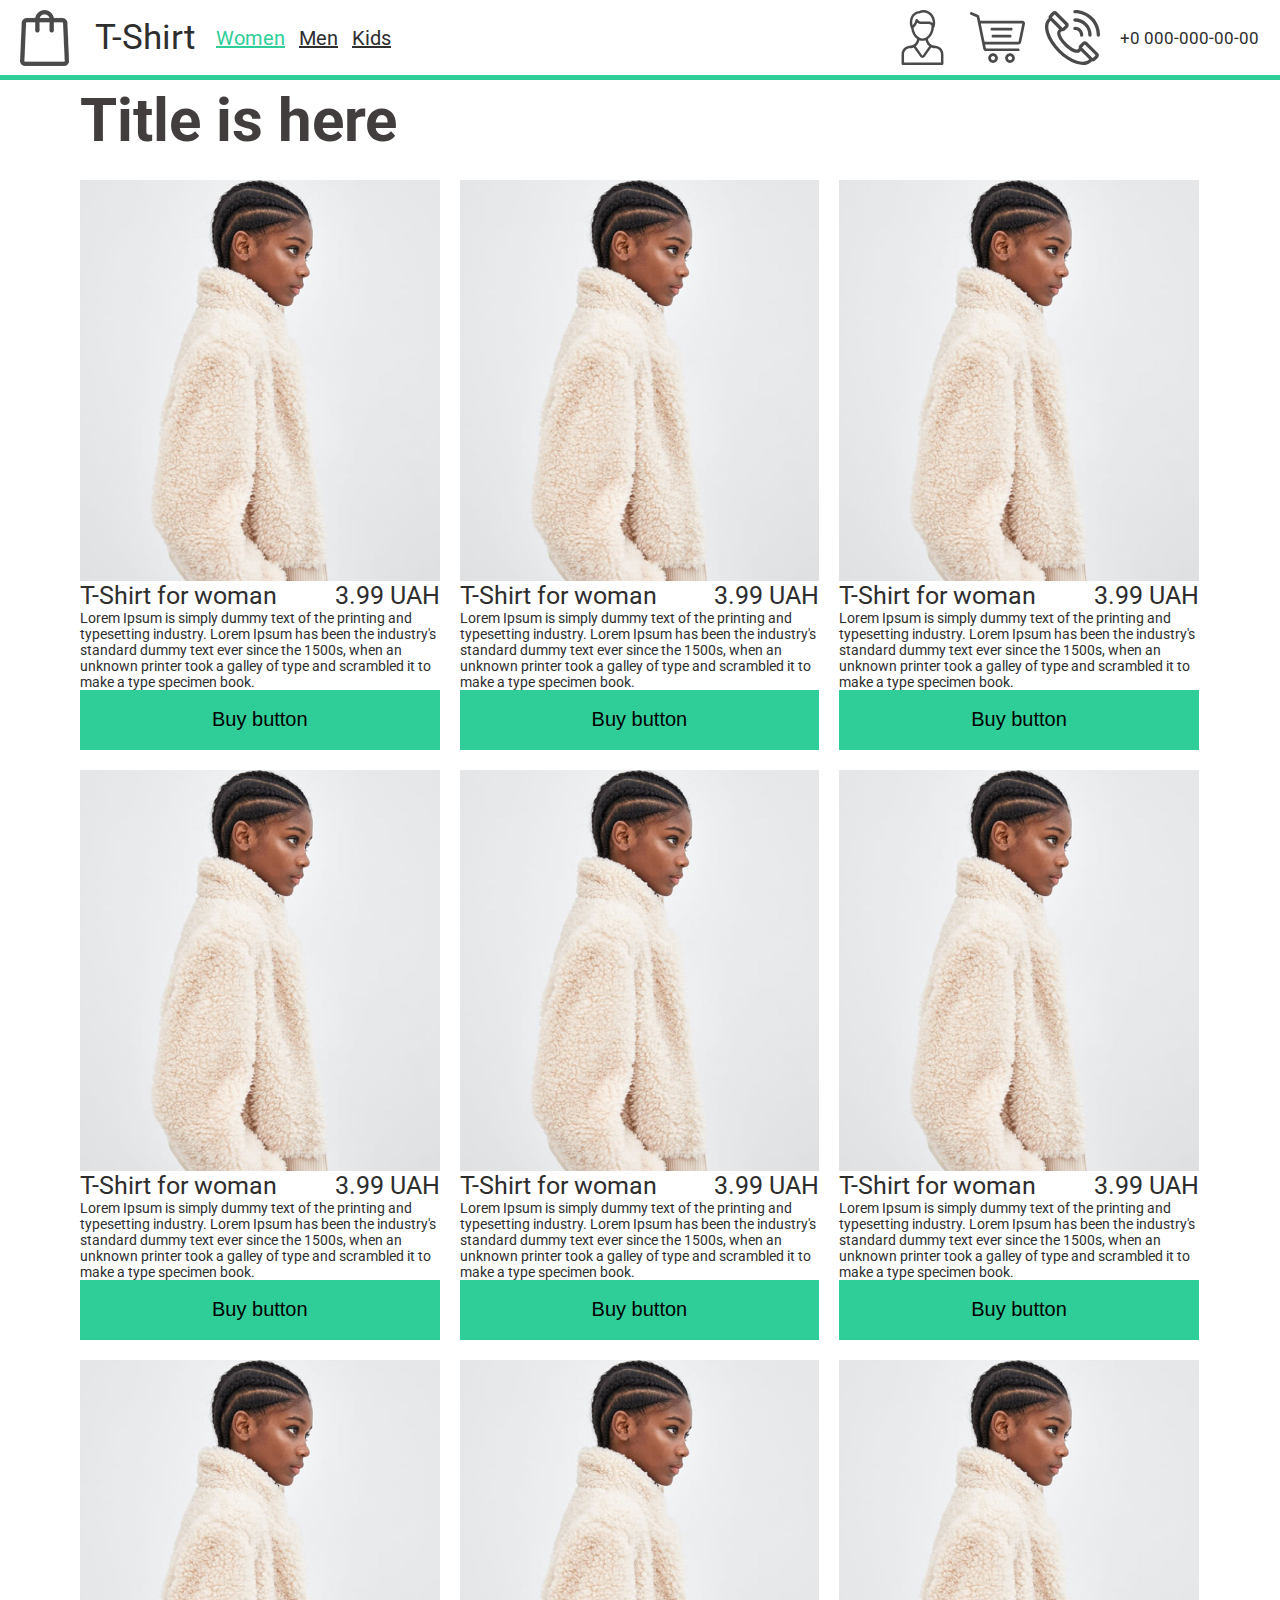
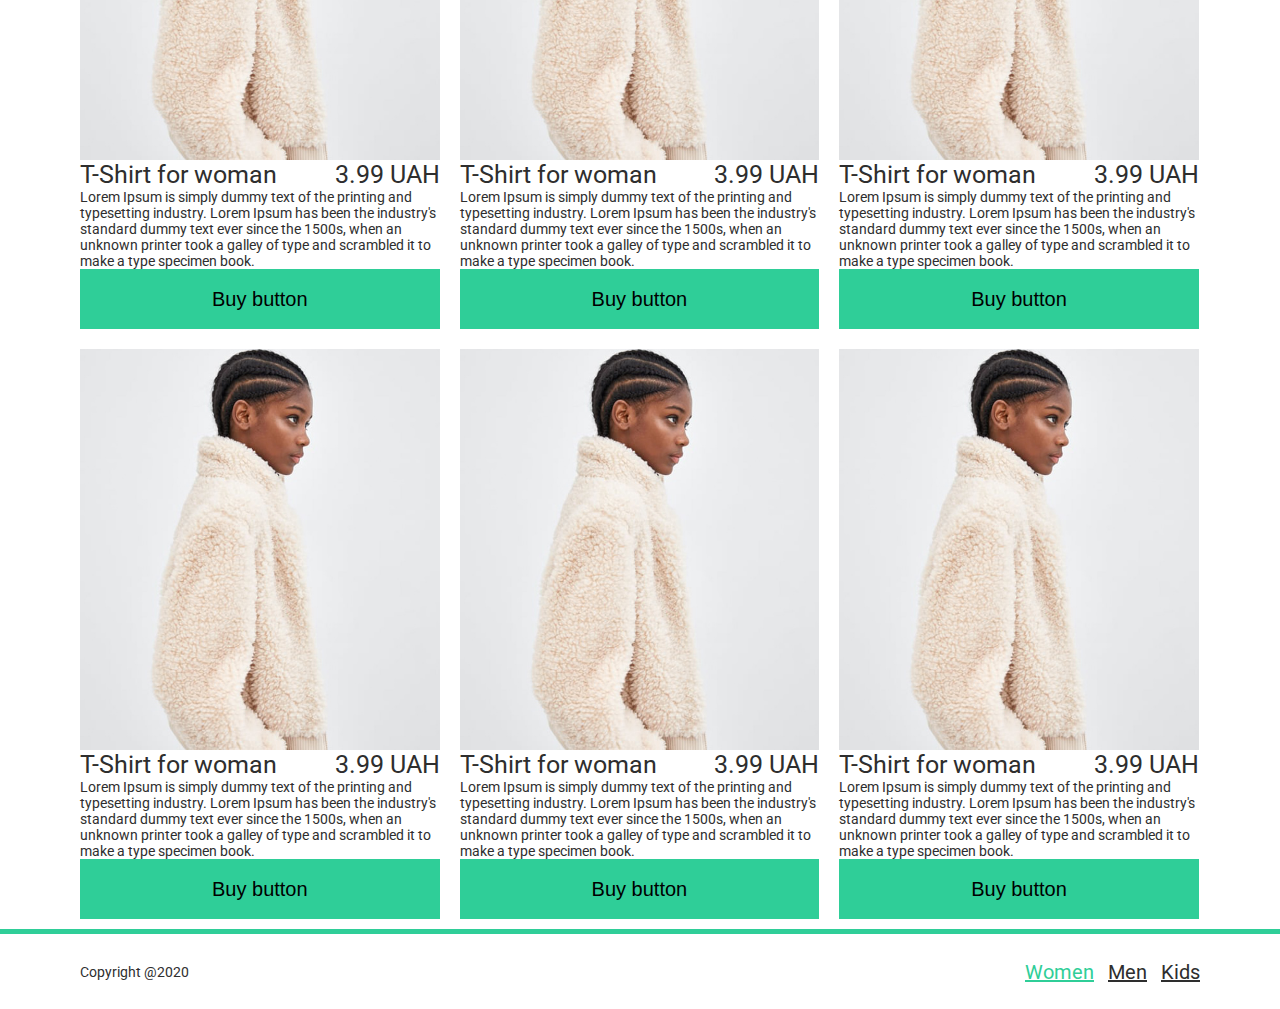
<file: lab_1/index.html>
<!DOCTYPE html>
<html lang="en">
<head>
<title>T-Shirt</title>
<meta charset="utf-8">
<meta http-equiv="X-UA-Compatible" content="IE=edge">
<meta name="description" content="T-Shirt">
<meta name="viewport" content="width=device-width, initial-scale=1">
<link rel="stylesheet" type="text/css" href="styles/main_styles.css">
<link rel="stylesheet" type="text/css" href="styles/product.css">
</head>
<body>
	<header class="header">
		<div class="left-wrapper" >
			<div class="logo">
				<img src="images/logo.png">
			</div>
			<div class="name">
				T-Shirt
			</div>
			<nav class="menu">
				<ul>
					<li class="menu__item">
						<a class="menu__link menu__link--active" href="#">Women</a>
					</li>
					<li  class="menu__item">
						<a class="menu__link" href="#">Men</a>
					</li>
					<li  class="menu__item">
						<a class="menu__link" href="#">Kids</a>
					</li>
				</ul>
			</nav>
		</div>
		<div class="right-wrapper">
			<div class="user" >
				<img src="images/user.svg">
			</div>
			<div class="cart" >
				<img class="svg" src="images/cart.svg">
			</div>
			<div class="phone">
				<img src="images/phone.svg">
			</div>
			<div class="phone-number">
				+0 000-000-00-00
			</div>
		</div>	
		
	</header>

	<div class="main">
			<div class="title">
				<h1>Title is here</h1>
			</div>
	
			<div class="product">
				<div class="product__image">
					<img src="images/product_image_1.jpg" >
				</div>
				<span class="product__title">
					T-Shirt for woman
				</span>
				<span class="product__price">3.99 UAH</span>
				<div class="product__description">Lorem Ipsum is simply dummy text of the printing and typesetting industry. Lorem Ipsum has been the industry's standard dummy text ever since the 1500s, when an unknown printer took a galley of type and scrambled it to make a type specimen book.</div>
				<button class="product__buy-button">Buy button</button>
			</div>
	
			<div class="product">
				<div class="product__image">
					<img src="images/product_image_1.jpg" >
				</div>
				<span class="product__title">
					T-Shirt for woman
				</span>
				<span class="product__price">3.99 UAH</span>
				<div class="product__description">Lorem Ipsum is simply dummy text of the printing and typesetting industry. Lorem Ipsum has been the industry's standard dummy text ever since the 1500s, when an unknown printer took a galley of type and scrambled it to make a type specimen book.</div>
				<button class="product__buy-button">Buy button</button>
			</div>
	
			<div class="product">
				<div class="product__image">
					<img src="images/product_image_1.jpg" >
				</div>
				<span class="product__title">
					T-Shirt for woman
				</span>
				<span class="product__price">3.99 UAH</span>
				<div class="product__description">Lorem Ipsum is simply dummy text of the printing and typesetting industry. Lorem Ipsum has been the industry's standard dummy text ever since the 1500s, when an unknown printer took a galley of type and scrambled it to make a type specimen book.</div>
				<button class="product__buy-button">Buy button</button>
			</div>
			<div class="product">
				<div class="product__image">
					<img src="images/product_image_1.jpg" >
				</div>
				<span class="product__title">
					T-Shirt for woman
				</span>
				<span class="product__price">3.99 UAH</span>
				<div class="product__description">Lorem Ipsum is simply dummy text of the printing and typesetting industry. Lorem Ipsum has been the industry's standard dummy text ever since the 1500s, when an unknown printer took a galley of type and scrambled it to make a type specimen book.</div>
				<button class="product__buy-button">Buy button</button>
			</div>
	
			<div class="product">
				<div class="product__image">
					<img src="images/product_image_1.jpg" >
				</div>
				<span class="product__title">
					T-Shirt for woman
				</span>
				<span class="product__price">3.99 UAH</span>
				<div class="product__description">Lorem Ipsum is simply dummy text of the printing and typesetting industry. Lorem Ipsum has been the industry's standard dummy text ever since the 1500s, when an unknown printer took a galley of type and scrambled it to make a type specimen book.</div>
				<button class="product__buy-button">Buy button</button>
			</div>
	
			<div class="product">
				<div class="product__image">
					<img src="images/product_image_1.jpg" >
				</div>
				<span class="product__title">
					T-Shirt for woman
				</span>
				<span class="product__price">3.99 UAH</span>
				<div class="product__description">Lorem Ipsum is simply dummy text of the printing and typesetting industry. Lorem Ipsum has been the industry's standard dummy text ever since the 1500s, when an unknown printer took a galley of type and scrambled it to make a type specimen book.</div>
				<button class="product__buy-button">Buy button</button>
			</div>
			<div class="product">
				<div class="product__image">
					<img src="images/product_image_1.jpg" >
				</div>
				<span class="product__title">
					T-Shirt for woman
				</span>
				<span class="product__price">3.99 UAH</span>
				<div class="product__description">Lorem Ipsum is simply dummy text of the printing and typesetting industry. Lorem Ipsum has been the industry's standard dummy text ever since the 1500s, when an unknown printer took a galley of type and scrambled it to make a type specimen book.</div>
				<button class="product__buy-button">Buy button</button>
			</div>
	
			<div class="product">
				<div class="product__image">
					<img src="images/product_image_1.jpg" >
				</div>
				<span class="product__title">
					T-Shirt for woman
				</span>
				<span class="product__price">3.99 UAH</span>
				<div class="product__description">Lorem Ipsum is simply dummy text of the printing and typesetting industry. Lorem Ipsum has been the industry's standard dummy text ever since the 1500s, when an unknown printer took a galley of type and scrambled it to make a type specimen book.</div>
				<button class="product__buy-button">Buy button</button>
			</div>
			<div class="product">
				<div class="product__image">
					<img src="images/product_image_1.jpg" >
				</div>
				<span class="product__title">
					T-Shirt for woman
				</span>
				<span class="product__price">3.99 UAH</span>
				<div class="product__description">Lorem Ipsum is simply dummy text of the printing and typesetting industry. Lorem Ipsum has been the industry's standard dummy text ever since the 1500s, when an unknown printer took a galley of type and scrambled it to make a type specimen book.</div>
				<button class="product__buy-button">Buy button</button>
			</div>
			<div class="product">
				<div class="product__image">
					<img src="images/product_image_1.jpg" >
				</div>
				<span class="product__title">
					T-Shirt for woman
				</span>
				<span class="product__price">3.99 UAH</span>
				<div class="product__description">Lorem Ipsum is simply dummy text of the printing and typesetting industry. Lorem Ipsum has been the industry's standard dummy text ever since the 1500s, when an unknown printer took a galley of type and scrambled it to make a type specimen book.</div>
				<button class="product__buy-button">Buy button</button>
			</div>
	
			<div class="product">
				<div class="product__image">
					<img src="images/product_image_1.jpg" >
				</div>
				<span class="product__title">
					T-Shirt for woman
				</span>
				<span class="product__price">3.99 UAH</span>
				<div class="product__description">Lorem Ipsum is simply dummy text of the printing and typesetting industry. Lorem Ipsum has been the industry's standard dummy text ever since the 1500s, when an unknown printer took a galley of type and scrambled it to make a type specimen book.</div>
				<button class="product__buy-button">Buy button</button>
			</div>
	
			<div class="product">
				<div class="product__image">
					<img src="images/product_image_1.jpg" >
				</div>
				<span class="product__title">
					T-Shirt for woman
				</span>
				<span class="product__price">3.99 UAH</span>
				<div class="product__description">Lorem Ipsum is simply dummy text of the printing and typesetting industry. Lorem Ipsum has been the industry's standard dummy text ever since the 1500s, when an unknown printer took a galley of type and scrambled it to make a type specimen book.</div>
				<button class="product__buy-button">Buy button</button>
			</div>

	</div>

	<footer class="footer">
		<div class="center-wrapper">
			<div class="left-wrapper">
				<div class="copyright">
					Copyright @2020
				</div>	
			</div>
			<div class="right-wrapper">
				<nav class="menu">
					<ul>
						<li class="menu__item">
							<a class="menu__link menu__link--active" href="#">Women</a>
						</li>
						<li  class="menu__item">
							<a class="menu__link" href="#">Men</a>
						</li>
						<li  class="menu__item">
							<a class="menu__link" href="#">Kids</a>
						</li>
					</ul>
				</nav>
			</div>
		</div>
	</footer>   

</body>
</html>
</file>
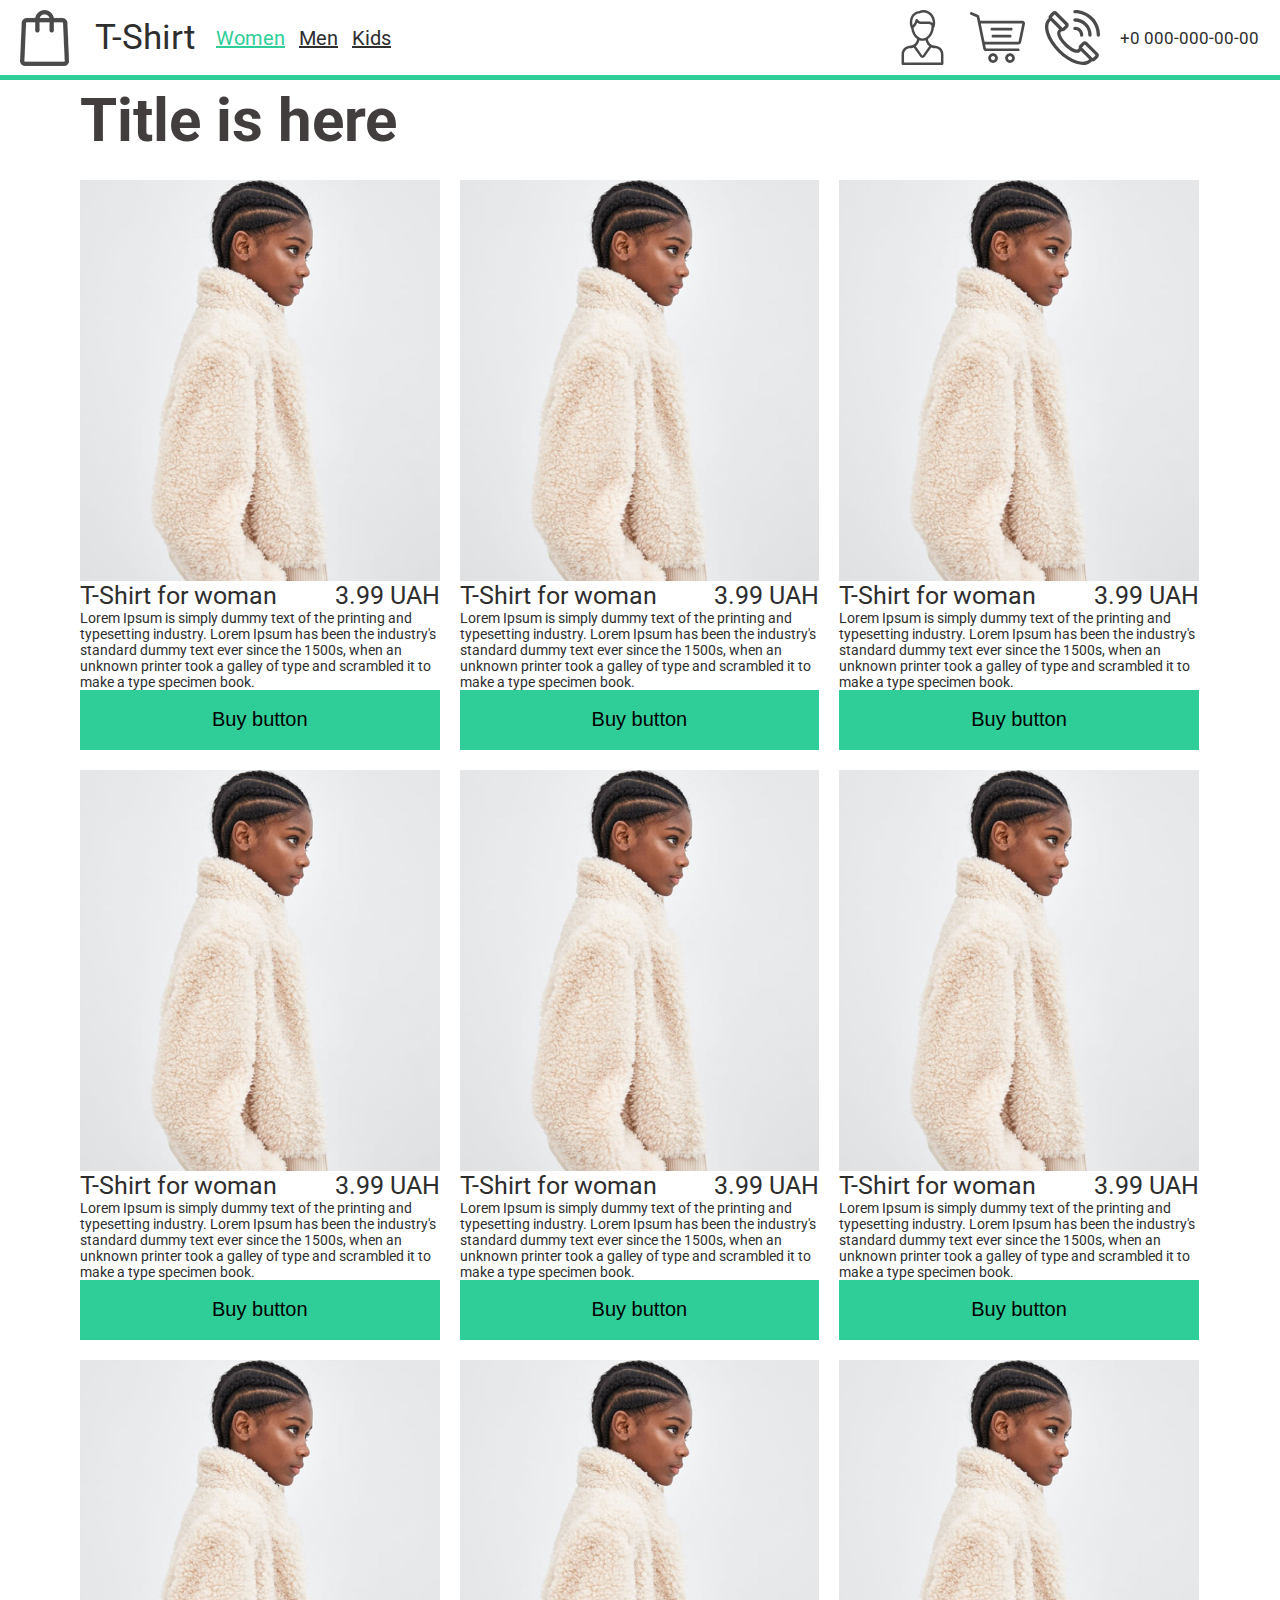
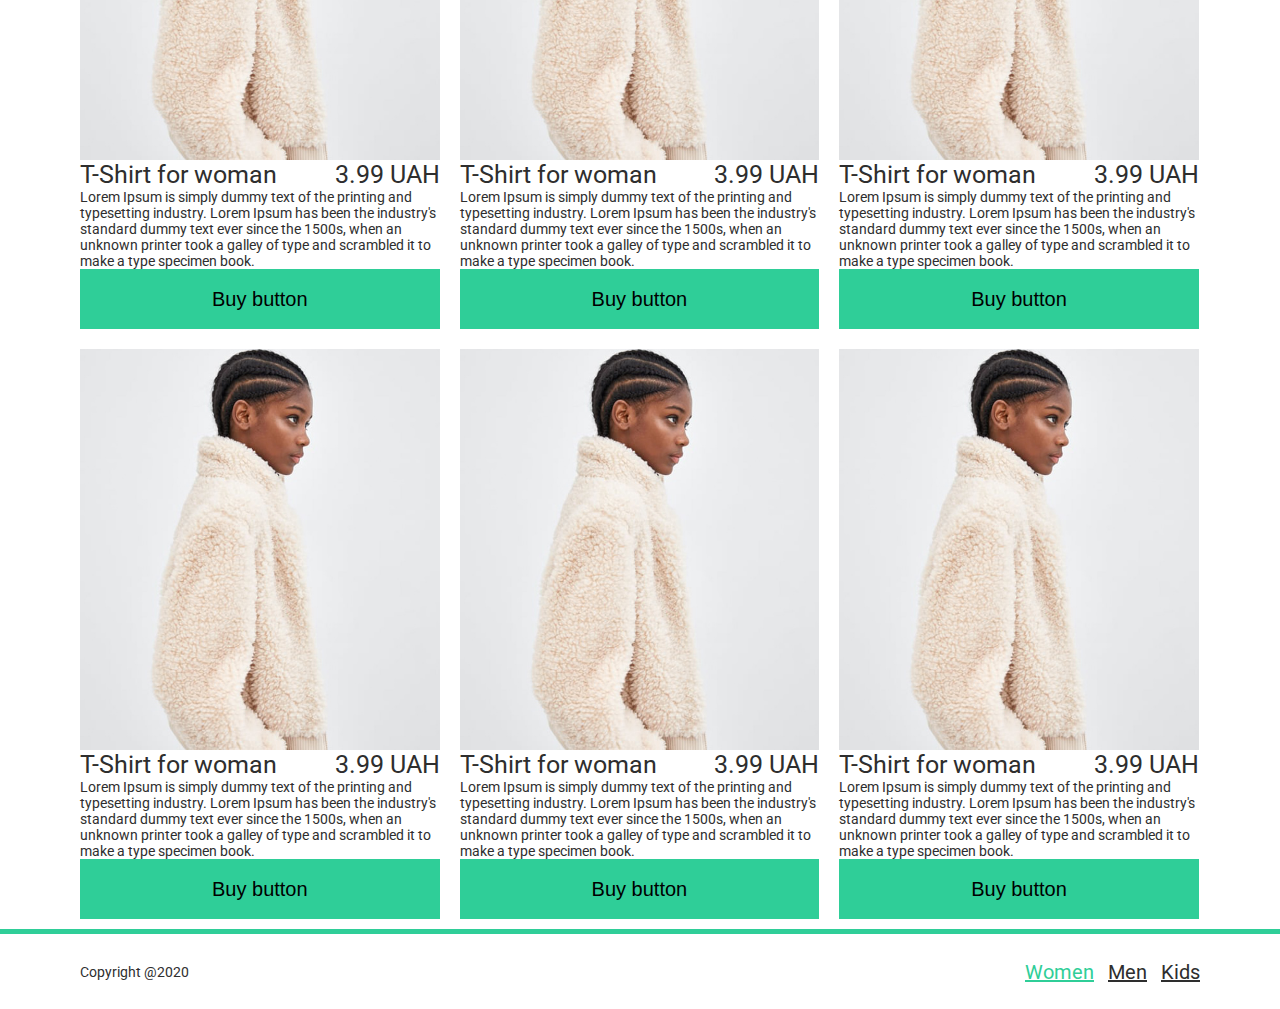
<file: lab_2/index.html>
<!DOCTYPE html>
<html lang="en">
<head>
<title>T-Shirt</title>
<meta charset="utf-8">
<meta http-equiv="X-UA-Compatible" content="IE=edge">
<meta name="description" content="T-Shirt">
<meta name="viewport" content="width=device-width, initial-scale=1">
<link rel="stylesheet" type="text/css" href="styles/main_styles.css">
<link rel="stylesheet" type="text/css" href="styles/product.css">
</head>
<body>
	<header class="header">
		<div class="left-wrapper" >
			<div class="logo">
				<img src="images/logo.png">
			</div>
			<div class="name">
				T-Shirt
			</div>
			<nav class="menu">
				<ul>
					<li class="menu__item">
						<a class="menu__link menu__link--active" href="#">Women</a>
					</li>
					<li  class="menu__item">
						<a class="menu__link" href="#">Men</a>
					</li>
					<li  class="menu__item">
						<a class="menu__link" href="#">Kids</a>
					</li>
				</ul>
			</nav>
		</div>
		<div class="right-wrapper">
			<div class="user" onclick="showModal('auth-popup-wrapper')">
				<img src="images/user.svg">
			</div>
			<div class="cart" onclick="showModal('cart-popup-wrapper')">
				<img class="svg" src="images/cart.svg" />
			</div>
			<div class="phone">
				<img src="images/phone.svg">
			</div>
			<div class="phone-number">
				+0 000-000-00-00
			</div>
		</div>
	</header>
	<div class="main">
			<div class="title">
				<h1>Title is here</h1>
			</div>
			<div class="product">
				<label>
					<input type="checkbox" style="visibility: hidden;">
					<div class="product__image">
						<img src="images/product_image_1.jpg" >
					</div>
					<span class="product__title">
						T-Shirt for woman
					</span>
					<span class="product__price">3.99 UAH</span>
					<div class="product__description">Lorem Ipsum is simply dummy text of the printing and typesetting industry. Lorem Ipsum has been the industry's standard dummy text ever since the 1500s, when an unknown printer took a galley of type and scrambled it to make a type specimen book.</div>
					<button class="product__buy-button">Buy button</button>

				</label>
			</div>
			<div class="product">
				<label>
					<input type="checkbox" style="visibility: hidden;">
					<div class="product__image">
						<img src="images/product_image_1.jpg" >
					</div>
					<span class="product__title">
						T-Shirt for woman
					</span>
					<span class="product__price">3.99 UAH</span>
					<div class="product__description">Lorem Ipsum is simply dummy text of the printing and typesetting industry. Lorem Ipsum has been the industry's standard dummy text ever since the 1500s, when an unknown printer took a galley of type and scrambled it to make a type specimen book.</div>
					<button class="product__buy-button">Buy button</button>

				</label>
			</div>
	
			<div class="product">
				<label>
					<input type="checkbox" style="visibility: hidden;">
						<div class="product__image">
							<img src="images/product_image_1.jpg" >
						</div>
						<span class="product__title">
							T-Shirt for woman
						</span>
						<span class="product__price">3.99 UAH</span>
						<div class="product__description">Lorem Ipsum is simply dummy text of the printing and typesetting industry. Lorem Ipsum has been the industry's standard dummy text ever since the 1500s, when an unknown printer took a galley of type and scrambled it to make a type specimen book.</div>
						<button class="product__buy-button">Buy button</button>
	
				</label>
			</div>
			<div class="product">
				<label>
					<input type="checkbox" style="visibility: hidden;">
						<div class="product__image">
							<img src="images/product_image_1.jpg" >
						</div>
						<span class="product__title">
							T-Shirt for woman
						</span>
						<span class="product__price">3.99 UAH</span>
						<div class="product__description">Lorem Ipsum is simply dummy text of the printing and typesetting industry. Lorem Ipsum has been the industry's standard dummy text ever since the 1500s, when an unknown printer took a galley of type and scrambled it to make a type specimen book.</div>
						<button class="product__buy-button">Buy button</button>
	
					</label>
			</div>
	
			<div class="product">
				<label>
					<input type="checkbox" style="visibility: hidden;">
						<div class="product__image">
							<img src="images/product_image_1.jpg" >
						</div>
						<span class="product__title">
							T-Shirt for woman
						</span>
						<span class="product__price">3.99 UAH</span>
						<div class="product__description">Lorem Ipsum is simply dummy text of the printing and typesetting industry. Lorem Ipsum has been the industry's standard dummy text ever since the 1500s, when an unknown printer took a galley of type and scrambled it to make a type specimen book.</div>
						<button class="product__buy-button">Buy button</button>
	
					</label>
			</div>
	
			<div class="product">
				<label>
					<input type="checkbox" style="visibility: hidden;">
						<div class="product__image">
							<img src="images/product_image_1.jpg" >
						</div>
						<span class="product__title">
							T-Shirt for woman
						</span>
						<span class="product__price">3.99 UAH</span>
						<div class="product__description">Lorem Ipsum is simply dummy text of the printing and typesetting industry. Lorem Ipsum has been the industry's standard dummy text ever since the 1500s, when an unknown printer took a galley of type and scrambled it to make a type specimen book.</div>
						<button class="product__buy-button">Buy button</button>
	
					</label>
			</div>
			<div class="product">
				<label>
					<input type="checkbox" style="visibility: hidden;">
						<div class="product__image">
							<img src="images/product_image_1.jpg" >
						</div>
						<span class="product__title">
							T-Shirt for woman
						</span>
						<span class="product__price">3.99 UAH</span>
						<div class="product__description">Lorem Ipsum is simply dummy text of the printing and typesetting industry. Lorem Ipsum has been the industry's standard dummy text ever since the 1500s, when an unknown printer took a galley of type and scrambled it to make a type specimen book.</div>
						<button class="product__buy-button">Buy button</button>
	
					</label>
			</div>
	
			<div class="product">
				<label>
					<input type="checkbox" style="visibility: hidden;">
						<div class="product__image">
							<img src="images/product_image_1.jpg" >
						</div>
						<span class="product__title">
							T-Shirt for woman
						</span>
						<span class="product__price">3.99 UAH</span>
						<div class="product__description">Lorem Ipsum is simply dummy text of the printing and typesetting industry. Lorem Ipsum has been the industry's standard dummy text ever since the 1500s, when an unknown printer took a galley of type and scrambled it to make a type specimen book.</div>
						<button class="product__buy-button">Buy button</button>
	
					</label>
			</div>
			<div class="product">
				<label>
				<input type="checkbox" style="visibility: hidden;">
					<div class="product__image">
						<img src="images/product_image_1.jpg" >
					</div>
					<span class="product__title">
						T-Shirt for woman
					</span>
					<span class="product__price">3.99 UAH</span>
					<div class="product__description">Lorem Ipsum is simply dummy text of the printing and typesetting industry. Lorem Ipsum has been the industry's standard dummy text ever since the 1500s, when an unknown printer took a galley of type and scrambled it to make a type specimen book.</div>
					<button class="product__buy-button">Buy button</button>

				</label>
			</div>
			<div class="product">
				<label>
					<input type="checkbox" style="visibility: hidden;">
						<div class="product__image">
							<img src="images/product_image_1.jpg" >
						</div>
						<span class="product__title">
							T-Shirt for woman
						</span>
						<span class="product__price">3.99 UAH</span>
						<div class="product__description">Lorem Ipsum is simply dummy text of the printing and typesetting industry. Lorem Ipsum has been the industry's standard dummy text ever since the 1500s, when an unknown printer took a galley of type and scrambled it to make a type specimen book.</div>
						<button class="product__buy-button">Buy button</button>
	
					</label>
			</div>
	
			<div class="product">
				<label>
					<input type="checkbox" style="visibility: hidden;">
						<div class="product__image">
							<img src="images/product_image_1.jpg" >
						</div>
						<span class="product__title">
							T-Shirt for woman
						</span>
						<span class="product__price">3.99 UAH</span>
						<div class="product__description">Lorem Ipsum is simply dummy text of the printing and typesetting industry. Lorem Ipsum has been the industry's standard dummy text ever since the 1500s, when an unknown printer took a galley of type and scrambled it to make a type specimen book.</div>
						<button class="product__buy-button">Buy button</button>
	
					</label>
			</div>
	
			<div class="product">
				<label>
					<input type="checkbox" style="visibility: hidden;">
						<div class="product__image">
							<img src="images/product_image_1.jpg" >
						</div>
						<span class="product__title">
							T-Shirt for woman
						</span>
						<span class="product__price">3.99 UAH</span>
						<div class="product__description">Lorem Ipsum is simply dummy text of the printing and typesetting industry. Lorem Ipsum has been the industry's standard dummy text ever since the 1500s, when an unknown printer took a galley of type and scrambled it to make a type specimen book.</div>
						<button class="product__buy-button">Buy button</button>
	
					</label>
			</div>

	</div>

	<footer class="footer">
		<div class="center-wrapper">
			<div class="left-wrapper">
				<div class="copyright">
					Copyright @2020
				</div>	
			</div>
			<div class="right-wrapper">
				<nav class="menu">
					<ul>
						<li class="menu__item">
							<a class="menu__link menu__link--active" href="#">Women</a>
						</li>
						<li  class="menu__item">
							<a class="menu__link" href="#">Men</a>
						</li>
						<li  class="menu__item">
							<a class="menu__link" href="#">Kids</a>
						</li>
					</ul>
				</nav>
			</div>
		</div>
	</footer>	
	<div class="popup-wrapper" id="cart-popup-wrapper">
		<div class="popup">
			<div class="popup__close"></div>
			<div class="popup__title">
				Cart
			</div>
			<div class="popup-cart">
				<div class="popup-cart__item">
					<div class="popup-cart__image">
						<img src="images/product_1.jpg">
					</div>
					<div class="popup-cart__title">
						<div>
							Product name here
						</div>	 
					</div>
					<div class="popup-cart__count">
						<div>15</div>
					</div>
					<div class="popup-cart__price">
						<div>2300 UAH</div>
					</div>
				</div>
				<div class="popup-cart__item">
					<div class="popup-cart__image">
						<img src="images/product_1.jpg">
					</div>
					<div class="popup-cart__title">
						<div>
							Product name here 
						</div> 
					</div>
					<div class="popup-cart__count">
						<div>15</div>
					</div>
					<div class="popup-cart__price">
						<div>2300 UAH</div>
					</div>
				</div>
				<div class="popup-cart__item">
					<div class="popup-cart__image">
						<img src="images/product_1.jpg">
					</div>
					<div class="popup-cart__title">
						<div>
							Product name here 
						</div>
					</div>
					<div class="popup-cart__count">
						<div>15</div>
					</div>
					<div class="popup-cart__price">
						<div>2300 UAH</div>
					</div>
				</div>
				<div class="popup-cart__total">
					<div class="popup-cart__total-title">
						Summary:
					</div>
					<div class="popup-cart__total-price">
						10000 UAH
					</div>	
				</div>
			</div>
			<button class="popup__button">
				Make order
			</button>
		</div>
	</div>
	<div class="popup-wrapper" id="auth-popup-wrapper">
		<div class="popup">
			<div class="popup__close"></div>
			<div class="popup__title">
				Auth form
			</div>
			<div class="popup__input">
				<input placeholder="email" type="email" name="email">
			</div>
			<div class="popup__input">
				<input placeholder="your pass" type="password" name="password">
			</div>
			<button class="popup__button">
				Auth
			</button>
		</div>
	</div>
</body>
</html>

<script>
	function showModal(modalId){

		const modal = document.getElementById(modalId);

		modal.classList.add("show");

		const close = modal.getElementsByClassName('popup__close')[0];
		close.onclick = () => {
			modal.classList.remove("show");
		}

	}

</script>
</file>
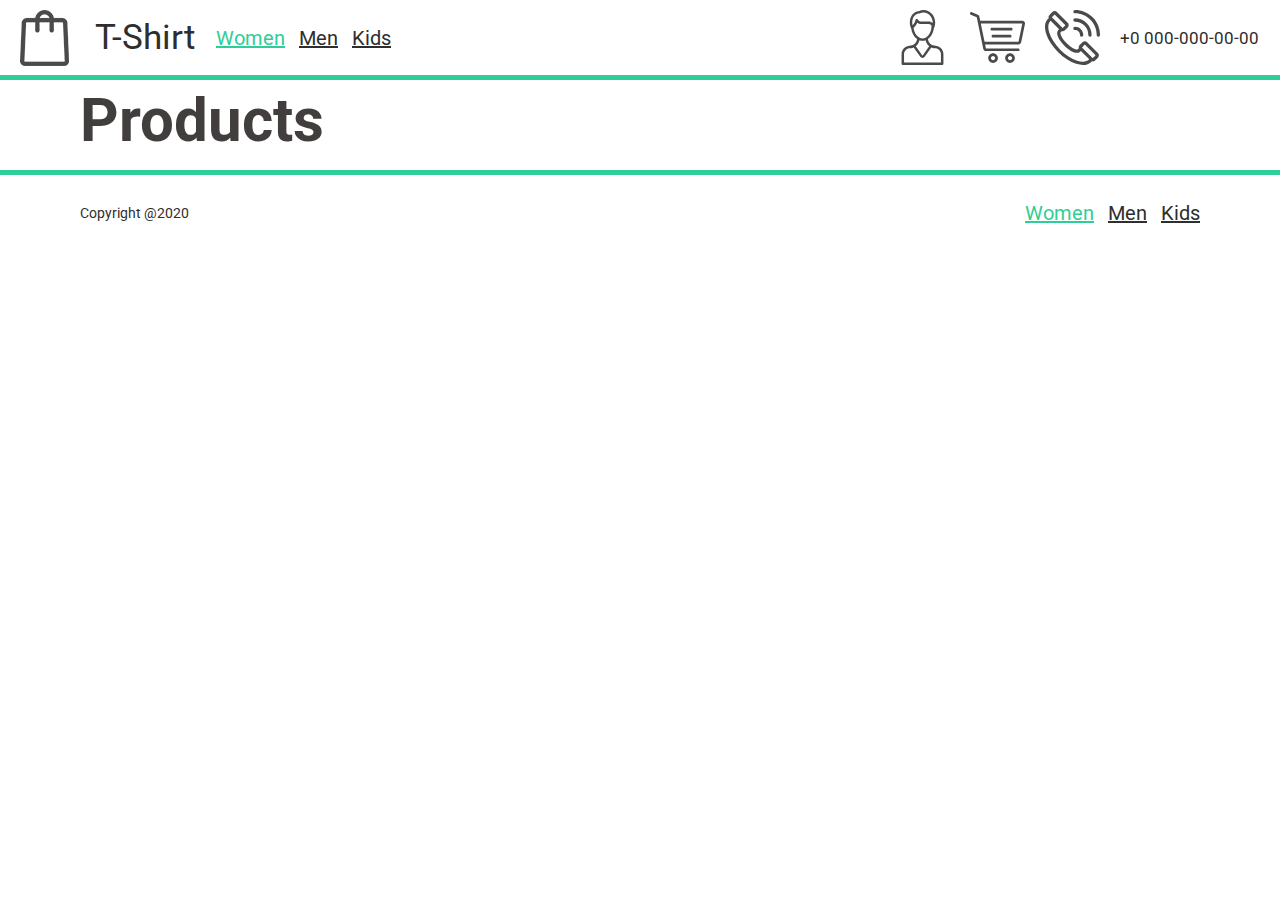
<file: lab_5/src/html/index.html>
<!DOCTYPE html>
<html lang="en">
<head>
<title>T-Shirt</title>
<meta charset="utf-8">
<meta http-equiv="X-UA-Compatible" content="IE=edge">
<meta name="description" content="T-Shirt">
<meta name="viewport" content="width=device-width, initial-scale=1">
<link rel="stylesheet" type="text/css" href="styles/main_styles.css">
<link rel="stylesheet" type="text/css" href="styles/product.css">
</head>
<body>
	<header class="header">
		<div class="left-wrapper" >
			<div class="logo">
				<img src="images/logo.png">
			</div>
			<div class="name">
				T-Shirt
			</div>
			<nav class="menu">
				<ul>
					<li class="menu__item">
						<a class="menu__link menu__link--active" href="#">Women</a>
					</li>
					<li  class="menu__item">
						<a class="menu__link" href="#">Men</a>
					</li>
					<li  class="menu__item">
						<a class="menu__link" href="#">Kids</a>
					</li>
				</ul>
			</nav>
		</div>
		<div class="right-wrapper">
			<div class="user" onclick="showModal('auth-popup-wrapper')">
				<img src="images/user.svg">
			</div>
			<div class="cart" onclick="showModal('cart-popup-wrapper')">
				<img class="svg" src="images/cart.svg" />
			</div>
			<div class="phone">
				<img src="images/phone.svg">
			</div>
			<div class="phone-number">
				+0 000-000-00-00
			</div>
		</div>
	</header>
	<div class="main">
			<div class="title">
				<h1>Products</h1>
			</div>

			<!--Products here-->
	</div>

	<footer class="footer">
		<div class="center-wrapper">
			<div class="left-wrapper">
				<div class="copyright">
					Copyright @2020
				</div>	
			</div>
			<div class="right-wrapper">
				<nav class="menu">
					<ul>
						<li class="menu__item">
							<a class="menu__link menu__link--active" href="#">Women</a>
						</li>
						<li  class="menu__item">
							<a class="menu__link" href="#">Men</a>
						</li>
						<li  class="menu__item">
							<a class="menu__link" href="#">Kids</a>
						</li>
					</ul>
				</nav>
			</div>
		</div>
	</footer>	
	<div class="popup-wrapper" id="cart-popup-wrapper">
		<div class="popup">
			<div class="popup__close"></div>
			<div class="popup__title">
				Cart
			</div>
			<div class="popup-cart">
				
			</div>
		</div>
	</div>
	<div class="popup-wrapper" id="auth-popup-wrapper">
		<div class="popup">
			<div class="popup__close"></div>
			<div class="popup__title">
				Auth form
			</div>
			<form method="POST", action="/api/auth.php" name="auth" onsubmit="event.preventDefault(); authorizeUser(this)">
			<div class="popup__input">
				<input placeholder="email" type="email" name="email" id="auth-email">
			</div>
			<div class="popup__input">
				<input placeholder="your pass" type="password" name="password" id="auth-password">
			</div>
			<button class="popup__button">
				Auth
			</button>
			</form>
		</div>
	</div>
</body>
</html>

<script>
	// Show modal 
	function showModal(modalId){

		const modal = document.getElementById(modalId);

		modal.classList.add("show");

		const close = modal.getElementsByClassName('popup__close')[0];
		close.onclick = () => {
			modal.classList.remove("show");
		}

	}

	//--------------------------------Auth-----------------------------------

	function authorizeUser(form){

		let formData = new FormData(document.forms.auth);

		const url = form.action;

		var httpRequest;

		if (window.XMLHttpRequest) { 
    		httpRequest = new XMLHttpRequest();
		} else if (window.ActiveXObject) { // IE
    		httpRequest = new ActiveXObject("Microsoft.XMLHTTP");
		}

		const _this = this;

		httpRequest.onreadystatechange = function() { 

			if (httpRequest.readyState == 4) {
				if (httpRequest.status == 200) {
					const result = JSON.parse(httpRequest.responseText)
					if(result.error){
						// TODO show error
					}

				} else {
					console.log('С запросом возникла проблема.');
				}
			}

		} 

		httpRequest.open('POST', url, true);

		httpRequest.send( formData );

	}

	///------------------------------------------------------------------------

	function mapToObj(map){

		let obj = {};

		map.forEach((item, id) => {
			obj[id] = {...item};
		})

		return obj;
	}

	function stringToMap(str){

		const obj = JSON.parse(str);

		const res = new Map();

		for(let i in obj){
			res.set(i, {...obj[i]});
		}

		return res;

	}

	function cartFromCookie(){

		const cookie = document.cookie.split(";");

		for(let str of cookie){

			str = str.trim();

			if(str.indexOf("cart=") === 0){
				
				return str.replace("cart=", '');

			}
		}
	}


	class Cart {

		constructor(products){
			this.cartItems = new Map();
			if(products){
				this.products = products.productsItems;
			}
		}

		setCartItems(){

			this.cartItems = stringToMap(
				cartFromCookie()
			);

		}


		createCartItems(){

			const cartWrapper = document.getElementsByClassName('popup-cart')[0];

			let summary = 0;
			let count = 0;

			this.cartItems.forEach(element => {

				const fullPrice = element.price*element.count;

				summary += fullPrice;
				count += element.count;

				const product = document.createElement('div');
				product.className = "popup-cart__item";
				product.innerHTML = `
						<div class="popup-cart__image">
							<img src="${element.photo}">
						</div>
						<div class="popup-cart__title">
							<div>
								${element.name}
							</div>	 
						</div>
						<div class="popup-cart__count">
							<div>${element.count}</div>
						</div>
						<div class="popup-cart__price">
							<div>${Math.round(fullPrice*100)/100} UAH</div>
						</div>`;
					
				cartWrapper.append(product);		

			});

			const summaryEl = document.createElement('div');
			summaryEl.className = "popup-cart__total";
			summaryEl.innerHTML = `
				<div class="popup-cart__total-title">
					Summary:
				</div>
				<div class="popup-cart__total-price">
					${Math.round(summary*100)/100} UAH
				</div>`;

			cartWrapper.append(summaryEl);

			console.log(document.getElementsByClassName('popup__button')[0])

			if(this.cartItems.size > 0 && !document.getElementById('order_button')){

				const cartButton = document.createElement('button');
				cartButton.className = "popup__button";
				cartButton.id="order_button"
				cartButton.onclick = function(){return location.href = '/order.html'};
				cartButton.innerHTML = "Make order";
				cartWrapper.after(cartButton);
				
			}


		}

		deleteCartItems(){
			const cartWrapper = document.getElementsByClassName('popup-cart')[0];
			cartWrapper.innerHTML = '';
		}

		addToCart(id){

			id = id.toString();

			const product = this.products.get(id);

			if(this.cartItems.has(id)){
				this.cartItems.get(id).count += 1;
			}
			else{
				this.cartItems.set(id, {...product, count: 1})
			}

			this.deleteCartItems();

			this.createCartItems();

			document.cookie = `cart=${JSON.stringify(mapToObj(this.cartItems))}`;

		}

	}


	class Products {

		constructor(){
			this._productsItems = new Map();
		}

		get productsItems() {
			return this._productsItems;
		}

		setProducts(){
		
			var httpRequest;

			if (window.XMLHttpRequest) { 
    			httpRequest = new XMLHttpRequest();
			} else if (window.ActiveXObject) { // IE
    			httpRequest = new ActiveXObject("Microsoft.XMLHTTP");
			}

			const _this = this;

			httpRequest.onreadystatechange = function() { 

				if (httpRequest.readyState == 4) {
					if (httpRequest.status == 200) {
						const result = JSON.parse(httpRequest.responseText)
						if(result.error){
							// TODO show error
						}

						result.data.forEach(product => {
							_this._productsItems.set(product.id.toString(), {...product}); 
						})

						_this.createProductItems(result.data);

						console.log(result);
					} else {
						console.log('С запросом возникла проблема.');
					}
				}

			} 

			httpRequest.open('GET', 'http://localhost/api/products.php', true);

			httpRequest.send()
		
		}

		createProductItems(){

			const productWrapper = document.getElementsByClassName('main')[0];

			this._productsItems.forEach(element => {
			
				const stringEl = JSON.stringify(element);
			
				const product = document.createElement('div');
				product.className = "product";
				product.innerHTML = `<label>
				<input type="checkbox">
					<div class="product__image">
						<img src="${element.photo}" >
					</div>
					<span class="product__title">
						${element.name}
					</span>
					<span class="product__price">${element.price} UAH</span>
					<div class="product__description">${element.description}</div>
					<button class="product__buy-button" onclick="cart.addToCart(${element.id})">Buy button</button>
				</label>`;
			
				productWrapper.append(product);		
			
			});

		}

	}


	const products = new Products();
	products.setProducts();
	products.createProductItems();


	const cart = new Cart(products)
	cart.setCartItems();
	cart.createCartItems();

</script>
</file>
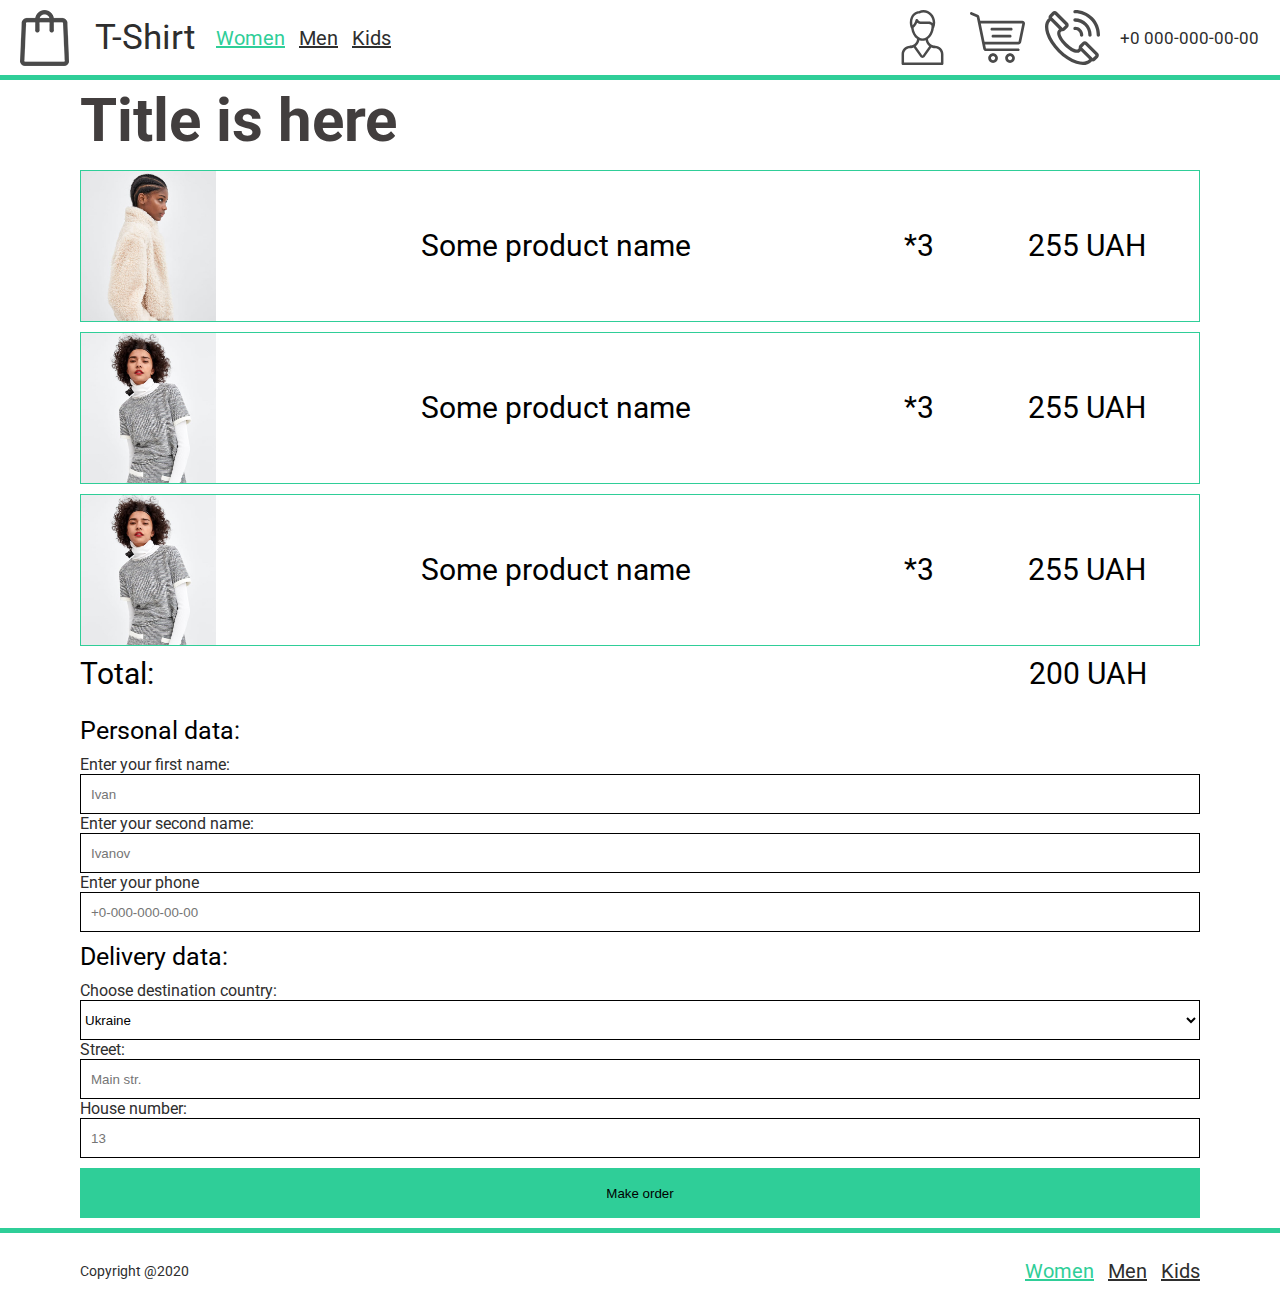
<file: lab_1/order.html>
<!DOCTYPE html>
<html lang="en">
<head>
<title>T-Shirt</title>
<meta charset="utf-8">
<meta http-equiv="X-UA-Compatible" content="IE=edge">
<meta name="description" content="T-Shirt">
<meta name="viewport" content="width=device-width, initial-scale=1">
<link rel="stylesheet" type="text/css" href="styles/main_styles.css">
<link rel="stylesheet" type="text/css" href="styles/order.css">
</head>
<body>
	<header class="header">
		<div class="left-wrapper" >
			<div class="logo">
				<img src="images/logo.png">
			</div>
			<div class="name">
				T-Shirt
			</div>
			<nav class="menu">
				<ul>
					<li class="menu__item">
						<a class="menu__link menu__link--active" href="#">Women</a>
					</li>
					<li  class="menu__item">
						<a class="menu__link" href="#">Men</a>
					</li>
					<li  class="menu__item">
						<a class="menu__link" href="#">Kids</a>
					</li>
				</ul>
			</nav>
		</div>
		<div class="right-wrapper">
			<div class="user" >
				<img src="images/user.svg">
			</div>
			<div class="cart" >
				<img class="svg" src="images/cart.svg">
			</div>
			<div class="phone">
				<img src="images/phone.svg">
			</div>
			<div class="phone-number">
				+0 000-000-00-00
			</div>
		</div>	
		
	</header>

	<div class="main">
		<div class="title">
			<h1>Title is here</h1>
        </div>
        <div class="order-info">
            
            
            <div class="order-item">
                <div class="order-item__image">
                    <image src="images/product_2.jpg" />
                </div>
                <div class="order-item__name">
                    Some product name
                </div>
                <div class="order-item__count">
                    *3    
                </div>
                <div class="order-item__price">255 UAH</div>
            </div>
            <div class="order-item">
                <div class="order-item__image">
                    <image src="images/product_1.jpg" />
                </div>
                <div class="order-item__name">
                    Some product name
                </div>
                <div class="order-item__count">
                    *3    
                </div>
                <div class="order-item__price">255 UAH</div>
            </div>
            <div class="order-item">
                <div class="order-item__image">
                    <image src="images/product_1.jpg" />
                </div>
                <div class="order-item__name">
                    Some product name
                </div>
                <div class="order-item__count">
                    *3    
                </div>
                <div class="order-item__price">255 UAH</div>
            </div>
            <div class="order-total">
                <div class="order-total__name">
                    Total:
                </div>
                <div class="order-total__price">
                    200 UAH
                </div>
            </div>    
        </div>
        <div class="order-form">
            <form action="order.php">
                <div class="order-form__section-title">Personal data:</div>
                <div class="order-form__first-name">
                    <p>Enter your first name:</p>
                    <input name="first_name" placeholder="Ivan" type="text">
                </div>
                <div class="order-form__second-name">
                    <p>Enter your second name:</p>
                    <input name="second_name" placeholder="Ivanov" type="text">
                </div>
                <div class="order-form__phone">
                    <p>Enter your phone</p>
                    <input name="phone" placeholder="+0-000-000-00-00" type="text">
                </div>
                <div class="order-form__section-title">Delivery data:</div>
                <div class="order-form__country">
                    <p>Choose destination country:</p>
                    <select name = "country">
                        <option value="ukraine">Ukraine</option>
                        <option value="belarus">Belarus</option>
                        <option value="spain">Spain</option>
                        <option value="russia">Russia</option>
                        <option value="italy">Italy</option>
                        <option value="usa">USA</option>
                    </select>
                </div>
                <div class="order-form__street">
                    <p>Street:</p>
                    <input name="street" placeholder="Main str." type="text">
                </div>
                <div  class="order-form__house-number">
                    <p>House number:</p>
                    <input name="house_number" placeholder="13" type="text">
                </div>
                <button class="order-form__button">Make order</button>
            </form>
        </div>    
	</div>

	<footer class="footer">
		<div class="center-wrapper">
			<div class="left-wrapper">
				<div class="copyright">
					Copyright @2020
				</div>	
			</div>
			<div class="right-wrapper">
				<nav class="menu">
					<ul>
						<li class="menu__item">
							<a class="menu__link menu__link--active" href="#">Women</a>
						</li>
						<li  class="menu__item">
							<a class="menu__link" href="#">Men</a>
						</li>
						<li  class="menu__item">
							<a class="menu__link" href="#">Kids</a>
						</li>
					</ul>
				</nav>
			</div>
		</div>
	</footer>   

</body>
</html>
</file>
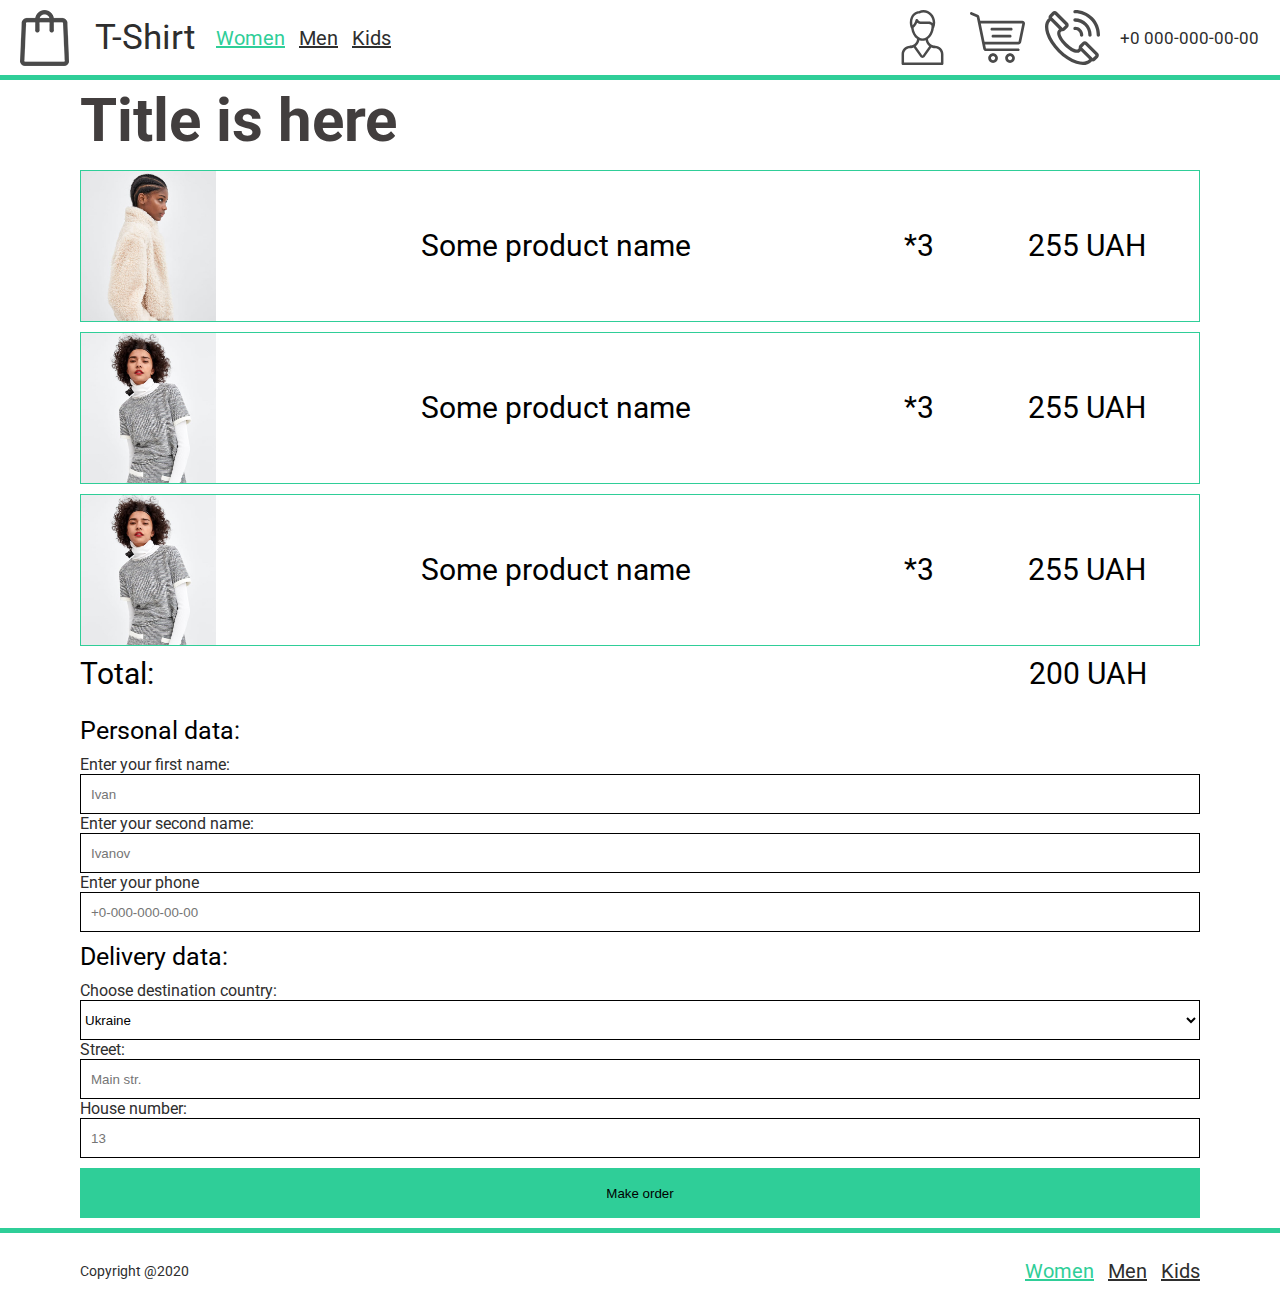
<file: lab_2/order.html>
<!DOCTYPE html>
<html lang="en">
<head>
<title>T-Shirt</title>
<meta charset="utf-8">
<meta http-equiv="X-UA-Compatible" content="IE=edge">
<meta name="description" content="T-Shirt">
<meta name="viewport" content="width=device-width, initial-scale=1">
<link rel="stylesheet" type="text/css" href="styles/main_styles.css">
<link rel="stylesheet" type="text/css" href="styles/order.css">
</head>
<body>
	<header class="header">
		<div class="left-wrapper" >
			<div class="logo">
				<img src="images/logo.png">
			</div>
			<div class="name">
				T-Shirt
			</div>
			<nav class="menu">
				<ul>
					<li class="menu__item">
						<a class="menu__link menu__link--active" href="#">Women</a>
					</li>
					<li  class="menu__item">
						<a class="menu__link" href="#">Men</a>
					</li>
					<li  class="menu__item">
						<a class="menu__link" href="#">Kids</a>
					</li>
				</ul>
			</nav>
		</div>
		<div class="right-wrapper">
			<div class="user" >
				<img src="images/user.svg">
			</div>
			<div class="cart" >
				<img class="svg" src="images/cart.svg">
			</div>
			<div class="phone">
				<img src="images/phone.svg">
			</div>
			<div class="phone-number">
				+0 000-000-00-00
			</div>
		</div>	
		
	</header>

	<div class="main">
		<div class="title">
			<h1>Title is here</h1>
        </div>
        <div class="order-info">
            <div class="order-item">
                <div class="order-item__image">
                    <image src="images/product_2.jpg" />
                </div>
                <div class="order-item__name">
                    Some product name
                </div>
                <div class="order-item__count">
                    *3    
                </div>
                <div class="order-item__price">255 UAH</div>
            </div>
            <div class="order-item">
                <div class="order-item__image">
                    <image src="images/product_1.jpg" />
                </div>
                <div class="order-item__name">
                    Some product name
                </div>
                <div class="order-item__count">
                    *3    
                </div>
                <div class="order-item__price">255 UAH</div>
            </div>
            <div class="order-item">
                <div class="order-item__image">
                    <image src="images/product_1.jpg" />
                </div>
                <div class="order-item__name">
                    Some product name
                </div>
                <div class="order-item__count">
                    *3    
                </div>
                <div class="order-item__price">255 UAH</div>
            </div>
            <div class="order-total">
                <div class="order-total__name">
                    Total:
                </div>
                <div class="order-total__price">
                    200 UAH
                </div>
            </div>    
        </div>
        <div class="order-form">
            <form action="order.php">
                <div class="order-form__section-title">Personal data:</div>
                <div class="order-form__first-name">
                    <p>Enter your first name:</p>
                    <input name="first_name" placeholder="Ivan" type="text">
                </div>
                <div class="order-form__second-name">
                    <p>Enter your second name:</p>
                    <input name="second_name" placeholder="Ivanov" type="text">
                </div>
                <div class="order-form__phone">
                    <p>Enter your phone</p>
                    <input name="phone" placeholder="+0-000-000-00-00" type="text">
                </div>
                <div class="order-form__section-title">Delivery data:</div>
                <div class="order-form__country">
                    <p>Choose destination country:</p>
                    <select name = "country">
                        <option value="ukraine">Ukraine</option>
                        <option value="belarus">Belarus</option>
                        <option value="spain">Spain</option>
                        <option value="russia">Russia</option>
                        <option value="italy">Italy</option>
                        <option value="usa">USA</option>
                    </select>
                </div>
                <div class="order-form__street">
                    <p>Street:</p>
                    <input name="street" placeholder="Main str." type="text">
                </div>
                <div  class="order-form__house-number">
                    <p>House number:</p>
                    <input name="house_number" placeholder="13" type="text">
                </div>
                <button class="order-form__button">Make order</button>
            </form>
        </div>    
	</div>

	<footer class="footer">
		<div class="center-wrapper">
			<div class="left-wrapper">
				<div class="copyright">
					Copyright @2020
				</div>	
			</div>
			<div class="right-wrapper">
				<nav class="menu">
					<ul>
						<li class="menu__item">
							<a class="menu__link menu__link--active" href="#">Women</a>
						</li>
						<li  class="menu__item">
							<a class="menu__link" href="#">Men</a>
						</li>
						<li  class="menu__item">
							<a class="menu__link" href="#">Kids</a>
						</li>
					</ul>
				</nav>
			</div>
		</div>
	</footer>   

</body>
</html>
</file>
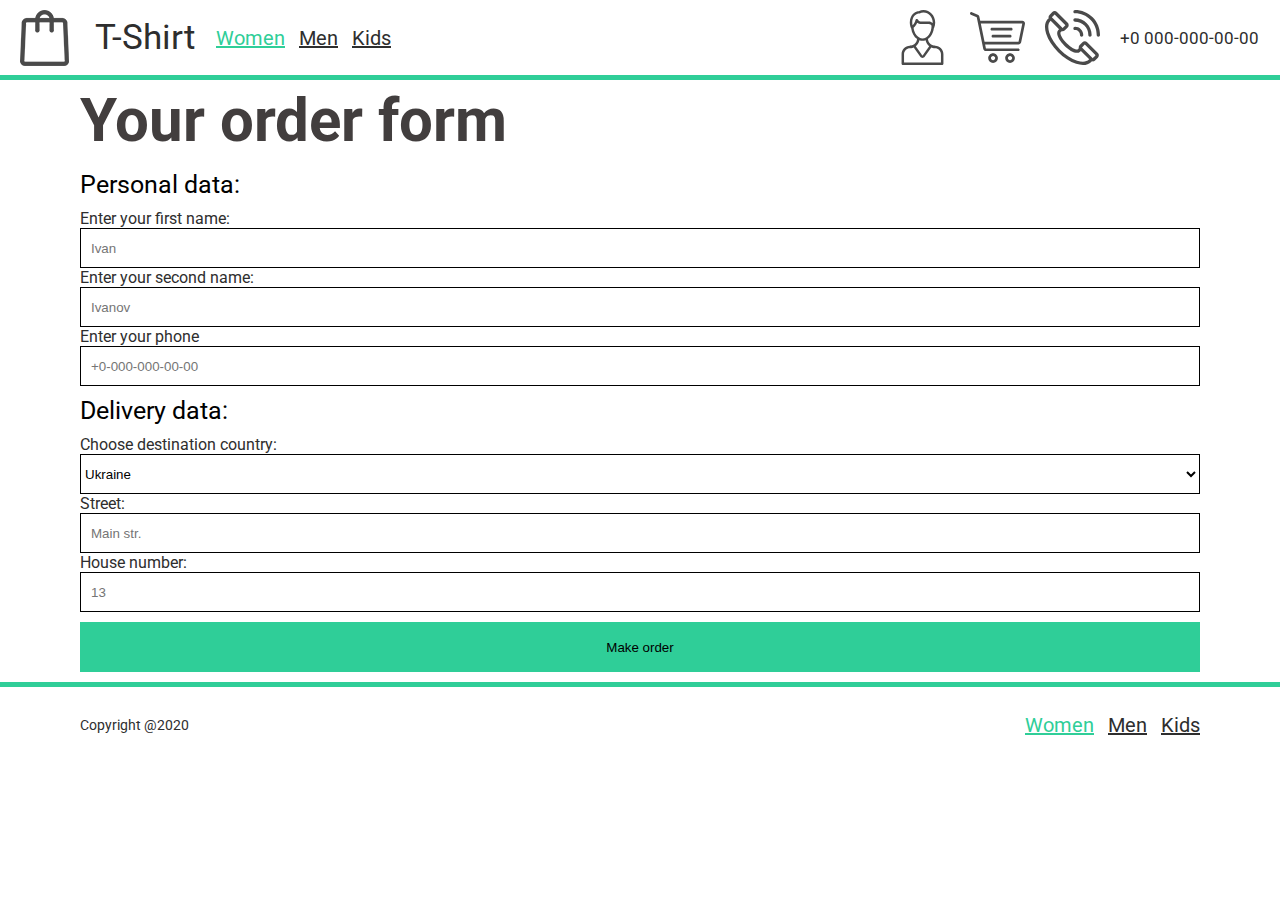
<file: lab_5/src/html/order.html>
<!DOCTYPE html>
<html lang="en">
<head>
<title>T-Shirt</title>
<meta charset="utf-8">
<meta http-equiv="X-UA-Compatible" content="IE=edge">
<meta name="description" content="T-Shirt">
<meta name="viewport" content="width=device-width, initial-scale=1">
<link rel="stylesheet" type="text/css" href="styles/main_styles.css">
<link rel="stylesheet" type="text/css" href="styles/order.css">
</head>
<body>
	<header class="header">
		<div class="left-wrapper" >
			<div class="logo">
				<img src="images/logo.png">
			</div>
			<div class="name">
				T-Shirt
			</div>
			<nav class="menu">
				<ul>
					<li class="menu__item">
						<a class="menu__link menu__link--active" href="#">Women</a>
					</li>
					<li  class="menu__item">
						<a class="menu__link" href="#">Men</a>
					</li>
					<li  class="menu__item">
						<a class="menu__link" href="#">Kids</a>
					</li>
				</ul>
			</nav>
		</div>
		<div class="right-wrapper">
			<div class="user" >
				<img src="images/user.svg">
			</div>
			<div class="cart" >
				<img class="svg" src="images/cart.svg">
			</div>
			<div class="phone">
				<img src="images/phone.svg">
			</div>
			<div class="phone-number">
				+0 000-000-00-00
			</div>
		</div>	
		
	</header>

	<div class="main">
		<div class="title">
			<h1>Your order form</h1>
        </div>
        <div class="order-info">
            <!--Products here-->  
        </div>
        <div class="order-form">
            <form action="/api/orders.php" name="order" onsubmit="event.preventDefault(); sendOrder();">
                <div class="order-form__section-title">Personal data:</div>
                <div class="order-form__first-name">
                    <p>Enter your first name:</p>
                    <input name="first_name" placeholder="Ivan" type="text">
                </div>
                <div class="order-form__second-name">
                    <p>Enter your second name:</p>
                    <input name="second_name" placeholder="Ivanov" type="text">
                </div>
                <div class="order-form__phone">
                    <p>Enter your phone</p>
                    <input name="phone" placeholder="+0-000-000-00-00" type="text">
                </div>
                <div class="order-form__section-title">Delivery data:</div>
                <div class="order-form__country">
                    <p>Choose destination country:</p>
                    <select name = "country">
                        <option value="ukraine">Ukraine</option>
                        <option value="belarus">Belarus</option>
                        <option value="spain">Spain</option>
                        <option value="russia">Russia</option>
                        <option value="italy">Italy</option>
                        <option value="usa">USA</option>
                    </select>
                </div>
                <div class="order-form__street">
                    <p>Street:</p>
                    <input name="street" placeholder="Main str." type="text">
                </div>
                <div  class="order-form__house-number">
                    <p>House number:</p>
                    <input name="house_number" placeholder="13" type="text">
                </div>
                <button class="order-form__button">Make order</button>
            </form>
        </div>    
	</div>

	<footer class="footer">
		<div class="center-wrapper">
			<div class="left-wrapper">
				<div class="copyright">
					Copyright @2020
				</div>	
			</div>
			<div class="right-wrapper">
				<nav class="menu">
					<ul>
						<li class="menu__item">
							<a class="menu__link menu__link--active" href="#">Women</a>
						</li>
						<li  class="menu__item">
							<a class="menu__link" href="#">Men</a>
						</li>
						<li  class="menu__item">
							<a class="menu__link" href="#">Kids</a>
						</li>
					</ul>
				</nav>
			</div>
		</div>
	</footer>   

</body>
</html>
<script>


function cartFromCookie(){

    const cookie = document.cookie.split(";");

    for(let str of cookie){

        str = str.trim();

        if(str.indexOf("cart=") === 0){

            return str.replace("cart=", '');

        }
    }
}

const cartProducts = JSON.parse(cartFromCookie());

const orderInfo = document.getElementsByClassName('order-info')[0];

let totalPrice = 0

for(let i in cartProducts){

    const productElement = document.createElement('div');
    productElement.className = 'order-item';
    productElement.innerHTML = ` 
            <div class="order-item__image">
                    <image src="${cartProducts[i].photo}" />
                </div>
                <div class="order-item__name">
                    ${cartProducts[i].name}
                </div>
                <div class="order-item__count">
                    *${cartProducts[i].count}    
                </div>
                <div class="order-item__price">${cartProducts[i].price} UAH</div>
    `;

    totalPrice += parseInt(cartProducts[i].price);

    orderInfo.append(productElement);
}

const orderTotal = document.createElement('div');
orderTotal.className = 'order-total';
orderTotal.innerHTML = `<div class="order-total__name">
                    Total:
                </div>
                <div class="order-total__price">
                    ${totalPrice} UAH
                </div>`;

orderInfo.append(orderTotal);



function sendOrder(){

    let formData = new FormData(document.forms.order);

    const form = document.forms.order;
    const url = form.action;

    console.log(cartProducts);

    for(let i in cartProducts){
        formData.append("products[]", JSON.stringify(cartProducts[i]));
    }

    if (window.XMLHttpRequest) { 
    		httpRequest = new XMLHttpRequest();
		} else if (window.ActiveXObject) { // IE
    		httpRequest = new ActiveXObject("Microsoft.XMLHTTP");
		}

		const _this = this;

		httpRequest.onreadystatechange = function() { 

            console.log(httpRequest.responseText);

			if (httpRequest.readyState == 4) {
				if (httpRequest.status == 200) {
					const result = JSON.parse(httpRequest.responseText)
					if(result.error){
						// TODO show error
					}

                    document.cookie = 'cart={}'

					// TODO message you are authorize

				} else {
					console.log('С запросом возникла проблема.');
				}
			}

		} 

		httpRequest.open('POST', url, true);

		httpRequest.send( formData );

}


</script>
</file>
<file: lab_1/styles/main_styles.css>
@charset "utf-8";
/* CSS Document */


/***********
1. Fonts
***********/

@import url('https://fonts.googleapis.com/css?family=Roboto:100,300,400,500,700,900');
@font-face
{
	font-family: 'Futura';
	src: url('../fonts/FuturaLT-Book.ttf')  format('truetype');
}

*
{
	margin: 0;
	padding: 0;
}
body
{
	font-family: 'Roboto', sans-serif;
	font-size: 14px;
	font-weight: 400;
	background: #FFFFFF;
	color:#2e2e2e;
}
div
{
	padding: 0;
	margin: 0;
	display: block;
	/* position: relative; */
}
ul
{
	margin-bottom: 0px;
}
a
{
	color:#2e2e2e;
}

img
{
	max-width: 100%;
}

/***********
1. Header
***********/

.header{
	position: fixed; 
	height: 75px; 
	width: 100%; 
	background-color: white; 
	z-index: 10; 
	border-bottom: 5px solid #2fce98;
}

.left-wrapper {
	position: absolute; 
	left: 0px;
}

.right-wrapper{
	position: absolute; 
	right: 0px;
}

.logo{
	width: 55px; 
	float: left; 
	margin-left: 10px; 
	padding: 10px;
}

.name {
	display: flex; 
	align-items: center; 
	height: 75px; 
	float: left; 
	margin-left: 10px; 
	font-size: 35px;
}

.menu {
	display: flex; 
	align-items: center; 
	height: 75px; 
	float: left; 
	margin-left: 10px;
	margin-right: 10px;
}

.menu__item{
	display: inline; 
	margin-left: 11px;
}

.menu__link{
	font-size: 20px;
}

.menu__link--active{
	color: #2fce98;
}


.user{
	width: 55px; 
	float: left; 
	padding:10px; 
}

.cart { 
	width: 55px; 
	float: left; 
	padding:10px; 
	/* margin-right: 10px; */
}

.phone{ 
	width: 55px; 
	float: left; 
	padding: 10px; 
	margin-right: 10px;
}

.phone-number {
	position: relative; 
	display: flex; 
	align-items: center; 
	height: 75px; 
	width: 150px; 
	float: left; 
	font-size: 17px; 
	margin-right: 10px;
}

.main{
	top: 75px;
	margin: auto; 
	max-width: 1140px;
	font-size: 0;
	padding-top: 75px;
}

.title{
	font-size: 30px;
	color: rgb(66, 62, 62);
	margin: 10px; 
	height: 75px;
}

.footer {
	border-top: 5px solid #2fce98;
	position: static; 
	height: 75px; 
	width: 100%; 
	background-color: #FFFFFF
}

.center-wrapper{
	position: relative; 
	max-width: 1140px; 
	margin: auto; 
}

.copyright {
	padding-left: 10px; 
	display: flex; 
	align-items: center; 
	height: 75px;
}

@media screen and (max-width: 800px) {
	.phone{
		display: none;
	}
	.phone-number {
		display: none;
	}
	.logo{
		display: none;
	}
	.name{
		display: none;
	}
}
</file>
<file: lab_1/styles/product.css>
.product {
	width: 33.3%; 
	display: inline-block;
	padding: 10px;
	box-sizing: border-box;
}

.product__title{
	width: 70%; 
	display: inline-block;
	font-size: 25px;
}

.product__price{
	width: 30%;
	text-align: right;
	display: inline-block;
	font-size: 25px;
}

.product__description{
	font-size: 14px;

}

.product__description--hidden{
	display: none;
}

.product__buy-button{
	background-color: #2fce98; 
	text-align: center; 
	color: black; 
	width: 100%;
	height: 60px;
	border: none;
	font-size: 20px;
}

@media screen and (max-width: 800px) {
	.product {
		width: 50%;
	}
}

@media screen and (max-width: 600px) {
	.product {
		width: 100%;
	}
	.product__title{
		display: none;
	}
	.product__description{
		display: none;
	}
	.product__price{
		display: none;
	}
	.product__buy-button{
		display: none;
	}

}
</file>
<file: lab_2/styles/main_styles.css>
@charset "utf-8";
/* CSS Document */


/***********
1. Fonts
***********/

@import url('https://fonts.googleapis.com/css?family=Roboto:100,300,400,500,700,900');
@font-face
{
	font-family: 'Futura';
	src: url('../fonts/FuturaLT-Book.ttf')  format('truetype');
}

*
{
	margin: 0;
	padding: 0;
}
body
{
	font-family: 'Roboto', sans-serif;
	font-size: 14px;
	font-weight: 400;
	background: #FFFFFF;
	color:#2e2e2e;
}
div
{
	padding: 0;
	margin: 0;
	display: block;
	/* position: relative; */
}
ul
{
	margin-bottom: 0px;
}
a
{
	color:#2e2e2e;
}

img
{
	max-width: 100%;
}

/***********
1. Header
***********/

.header{
	position: fixed; 
	height: 75px; 
	width: 100%; 
	background-color: white; 
	z-index: 10; 
	border-bottom: 5px solid #2fce98;
}

.left-wrapper {
	position: absolute; 
	left: 0px;
}

.right-wrapper{
	position: absolute; 
	right: 0px;
}

.logo{
	width: 55px; 
	float: left; 
	margin-left: 10px; 
	padding: 10px;
}

.name {
	display: flex; 
	align-items: center; 
	height: 75px; 
	float: left; 
	margin-left: 10px; 
	font-size: 35px;
}

.menu {
	display: flex; 
	align-items: center; 
	height: 75px; 
	float: left; 
	margin-left: 10px;
	margin-right: 10px;
}

.menu__item{
	display: inline; 
	margin-left: 11px;
}

.menu__link{
	font-size: 20px;
}

.menu__link--active{
	color: #2fce98;
}

.user{
	width: 55px; 
	float: left; 
	padding:10px; 
}

.cart { 
	width: 55px; 
	float: left; 
	padding:10px; 
}

.phone{ 
	width: 55px; 
	float: left; 
	padding: 10px; 
	margin-right: 10px;
}

.phone-number {
	position: relative; 
	display: flex; 
	align-items: center; 
	height: 75px; 
	width: 150px; 
	float: left; 
	font-size: 17px; 
	margin-right: 10px;
}

.main{
	top: 75px;
	margin: auto; 
	max-width: 1140px;
	font-size: 0;
	padding-top: 75px;
}

.title{
	font-size: 30px;
	color: rgb(66, 62, 62);
	margin: 10px; 
	height: 75px;
}

.footer {
	border-top: 5px solid #2fce98;
	position: static; 
	height: 75px; 
	width: 100%; 
	background-color: #FFFFFF
}

.center-wrapper{
	position: relative; 
	max-width: 1140px; 
	margin: auto; 
}

.copyright {
	padding-left: 10px; 
	display: flex; 
	align-items: center; 
	height: 75px;
}

/****************
popups
*****************/

.popup-wrapper{
	position: fixed;
	top: 80px;
	z-index: 30;
	right: -600px;
}

#cart-popup-wrapper.show{
	right: 250px;
}

#auth-popup-wrapper.show{
	right: 330px;
}

.popup {
	margin: auto;
	width: 500px;
	position: relative;
	right: 0px;
	border: 1px solid #2fce98;
	background-color: white;
	padding: 10px;
}

.popup__title{
	text-align: center;
	font-size: 20px;
	color:#2e2e2e;
}

.popup__close{
	position: absolute;
	top: 10px;
	right: 10px;
	width: 24px;
	height: 24px;
	border-radius: 50%;
	background-color: #2e2e2e;

}

.popup__close:before, .popup__close:after {
	position: absolute;
	left: 11px;
	content: ' ';
	height: 24px;
	width: 2px;
	background-color: white;
}

.popup__close:before {
	transform: rotate(45deg);
}

.popup__close:after {
	transform: rotate(-45deg);
}

.popup__input{
	width: 100%;
	height: 40px;
	margin: 10px 0;
}

.popup__input input {
	width: 100%;
	height: 40px;
	border-radius: 0;
	border: 1px solid black;
	box-sizing: border-box;
	padding-left: 10px;
	padding-right: 10px;
}

.popup__button{
	background-color: #2fce98;
	color: white;
	border-radius: 0;
	height: 40px;
	width: 100%;
	border: none;
}

.popup-cart__item{
	width: 100%;
	margin: 10px 0;
	height: 100px;
}

.popup-cart__image{
	float: left;
	width: 25%;
	height: 100%;
}

.popup-cart__image img{
	height: 100%;
}

.popup-cart__title{
	float: left;
	width:30%;
	height: 100%;
	display: flex;
	align-items: center;
}

.popup-cart__title>div{
	padding: 10px;
	font-size: 17px;
}

.popup-cart__count{
	float: left;
	width:20%;
	height: 100%;
	display: flex;
	align-items: center;
}

.popup-cart__price{
	float: left;
	width:25%;
	height: 100%;
	display: flex;
	align-items: center;
}

.popup-cart__count>div, .popup-cart__price>div {
	padding: 10px;
	font-size: 17px;
	width: 100%;
	
}

.popup-cart__count>div{
	text-align: center;
}

.popup-cart__price>div{
	text-align: right;
}

.popup-cart__total{
	display: flex;
	margin: 10px 0;
}

.popup-cart__total-title{
	font-size: 17px;
	float: left;
	width: 60%;
}
.popup-cart__total-price{
	text-align: right;
	font-size: 17px;
	float: left;
	width: 40%;
	margin-right: 10px;
}

@media screen and (max-width: 800px) {
	.phone{
		display: none;
	}
	.phone-number {
		display: none;
	}
	.logo{
		display: none;
	}
	.name{
		display: none;
	}
}
</file>
<file: lab_2/styles/product.css>
.product {
	width: 33.3%; 
	display: inline-block;
	padding: 10px;
	box-sizing: border-box;
	background-color: white;
	z-index: 9;
}

.product:hover {
	-webkit-transform: scale(1.2);
	-moz-transform: scale(1.2);
	transform: scale(1.2);
	box-shadow: 0 0 10px rgba(0,0,0,0.5);
}

.product>label>input{
	display: none;
}

.product__title{
	width: 70%; 
	display: inline-block;
	font-size: 25px;
}

.product__price{
	width: 30%;
	text-align: right;
	display: inline-block;
	font-size: 25px;
}

.product__description{
	font-size: 14px;

}

.product__description--hidden{
	display: none;
}

.product__buy-button{
	background-color: #2fce98; 
	text-align: center; 
	color: black; 
	width: 100%;
	height: 60px;
	border: none;
	font-size: 20px;
}

@media screen and (max-width: 800px) {
	.product {
		width: 50%;
	}

	.product:hover{
		-webkit-transform: scale(1);
		-moz-transform: scale(1);
		transform: scale(1);
		box-shadow: none;
	}
}

@media screen and (max-width: 600px) {
	.product {
		width: 100%;

	}

	@keyframes show {
		from{
			font-size: 0px;
		}
		to{
			font-size: 25px;
		}
	}

	@keyframes show-description {
		from{
			font-size: 0px;
		}
		to{
			font-size: 14px;
		}
	}

	@keyframes show-buy-button {
		from {
			font-size: 0px;
			height: 0px;
		}
		to {
			font-size: 20px;
			height: 60px;
		}
	}

	.product__title{
		font-size: 0px;
	}

	.product__price{
		font-size: 0px;
	}

	.product__description {
		font-size: 0px;
	}

	.product__buy-button{
		font-size: 0px;
		height: 0px;
	}

	.product>label>input:checked ~ .product__title {
		animation: show 1s ease 0s 1 normal forwards;
	}

	.product>label>input:checked ~ .product__price {
		animation: show 1s ease 0s 1 normal forwards;
	}

	.product>label>input:checked ~ .product__description {
		animation: show-description 1s ease 0s 1 normal forwards;
	}

	.product>label>input:checked ~ .product__buy-button {
		animation: show-buy-button 1s ease 0s 1 normal forwards;
	}

	.product:hover{
		-webkit-transform: scale(1);
		-moz-transform: scale(1);
		transform: scale(1);
		box-shadow: none;
	}

}
</file>
<file: lab_5/src/html/styles/main_styles.css>
@charset "utf-8";
/* CSS Document */


/***********
1. Fonts
***********/

@import url('https://fonts.googleapis.com/css?family=Roboto:100,300,400,500,700,900');
@font-face
{
	font-family: 'Futura';
	src: url('../fonts/FuturaLT-Book.ttf')  format('truetype');
}

*
{
	margin: 0;
	padding: 0;
}
body
{
	font-family: 'Roboto', sans-serif;
	font-size: 14px;
	font-weight: 400;
	background: #FFFFFF;
	color:#2e2e2e;
}
div
{
	padding: 0;
	margin: 0;
	display: block;
	/* position: relative; */
}
ul
{
	margin-bottom: 0px;
}
a
{
	color:#2e2e2e;
}

img
{
	max-width: 100%;
}

/***********
1. Header
***********/

.header{
	position: fixed; 
	height: 75px; 
	width: 100%; 
	background-color: white; 
	z-index: 10; 
	border-bottom: 5px solid #2fce98;
}

.left-wrapper {
	position: absolute; 
	left: 0px;
}

.right-wrapper{
	position: absolute; 
	right: 0px;
}

.logo{
	width: 55px; 
	float: left; 
	margin-left: 10px; 
	padding: 10px;
}

.name {
	display: flex; 
	align-items: center; 
	height: 75px; 
	float: left; 
	margin-left: 10px; 
	font-size: 35px;
}

.menu {
	display: flex; 
	align-items: center; 
	height: 75px; 
	float: left; 
	margin-left: 10px;
	margin-right: 10px;
}

.menu__item{
	display: inline; 
	margin-left: 11px;
}

.menu__link{
	font-size: 20px;
}

.menu__link--active{
	color: #2fce98;
}

.user{
	width: 55px; 
	float: left; 
	padding:10px; 
}

.cart { 
	width: 55px; 
	float: left; 
	padding:10px;
	position: relative;
}


.phone{ 
	width: 55px; 
	float: left; 
	padding: 10px; 
	margin-right: 10px;
}

.phone-number {
	position: relative; 
	display: flex; 
	align-items: center; 
	height: 75px; 
	width: 150px; 
	float: left; 
	font-size: 17px; 
	margin-right: 10px;
}

.main{
	top: 75px;
	margin: auto; 
	max-width: 1140px;
	font-size: 0;
	padding-top: 75px;
}

.title{
	font-size: 30px;
	color: rgb(66, 62, 62);
	margin: 10px; 
	height: 75px;
}

.footer {
	border-top: 5px solid #2fce98;
	position: static; 
	height: 75px; 
	width: 100%; 
	background-color: #FFFFFF
}

.center-wrapper{
	position: relative; 
	max-width: 1140px; 
	margin: auto; 
}

.copyright {
	padding-left: 10px; 
	display: flex; 
	align-items: center; 
	height: 75px;
}

/****************
popups
*****************/

.popup-wrapper{
	position: fixed;
	top: 80px;
	z-index: 30;
	right: -600px;
}

#cart-popup-wrapper.show{
	right: 250px;
}

#auth-popup-wrapper.show{
	right: 330px;
}

.popup {
	margin: auto;
	width: 500px;
	position: relative;
	right: 0px;
	border: 1px solid #2fce98;
	background-color: white;
	padding: 10px;
}

.popup__title{
	text-align: center;
	font-size: 20px;
	color:#2e2e2e;
}

.popup__close{
	position: absolute;
	top: 10px;
	right: 10px;
	width: 24px;
	height: 24px;
	border-radius: 50%;
	background-color: #2e2e2e;

}

.popup__close:before, .popup__close:after {
	position: absolute;
	left: 11px;
	content: ' ';
	height: 24px;
	width: 2px;
	background-color: white;
}

.popup__close:before {
	transform: rotate(45deg);
}

.popup__close:after {
	transform: rotate(-45deg);
}

.popup__input{
	width: 100%;
	height: 40px;
	margin: 10px 0;
}

.popup__input input {
	width: 100%;
	height: 40px;
	border-radius: 0;
	border: 1px solid black;
	box-sizing: border-box;
	padding-left: 10px;
	padding-right: 10px;
}

.popup__button{
	background-color: #2fce98;
	color: white;
	border-radius: 0;
	height: 40px;
	width: 100%;
	border: none;
}

.popup-cart__item{
	width: 100%;
	margin: 10px 0;
	height: 100px;
}

.popup-cart__image{
	float: left;
	width: 25%;
	height: 100%;
}

.popup-cart__image img{
	height: 100%;
}

.popup-cart__title{
	float: left;
	width:30%;
	height: 100%;
	display: flex;
	align-items: center;
}

.popup-cart__title>div{
	padding: 10px;
	font-size: 17px;
}

.popup-cart__count{
	float: left;
	width:20%;
	height: 100%;
	display: flex;
	align-items: center;
}

.popup-cart__price{
	float: left;
	width:25%;
	height: 100%;
	display: flex;
	align-items: center;
}

.popup-cart__count>div, .popup-cart__price>div {
	padding: 10px;
	font-size: 17px;
	width: 100%;
	
}

.popup-cart__count>div{
	text-align: center;
}

.popup-cart__price>div{
	text-align: right;
}

.popup-cart__total{
	display: flex;
	margin: 10px 0;
}

.popup-cart__total-title{
	font-size: 17px;
	float: left;
	width: 60%;
}
.popup-cart__total-price{
	text-align: right;
	font-size: 17px;
	float: left;
	width: 40%;
	margin-right: 10px;
}

@media screen and (max-width: 800px) {
	.phone{
		display: none;
	}
	.phone-number {
		display: none;
	}
	.logo{
		display: none;
	}
	.name{
		display: none;
	}
}
</file>
<file: lab_5/src/html/styles/product.css>
.product {
	width: 33.3%; 
	display: inline-block;
	padding: 10px;
	box-sizing: border-box;
	background-color: white;
	z-index: 9;
}

.product:hover {
	-webkit-transform: scale(1.2);
	-moz-transform: scale(1.2);
	transform: scale(1.2);
	box-shadow: 0 0 10px rgba(0,0,0,0.5);
}

.product input {
	visibility: hidden;
}

.product>label>input{
	display: none;
}

.product__title{
	width: 70%; 
	display: inline-block;
	font-size: 25px;
}

.product__price{
	width: 30%;
	text-align: right;
	display: inline-block;
	font-size: 25px;
}

.product__description{
	font-size: 14px;

}

.product__description--hidden{
	display: none;
}

.product__buy-button{
	background-color: #2fce98; 
	text-align: center; 
	color: black; 
	width: 100%;
	height: 60px;
	border: none;
	font-size: 20px;
}

@media screen and (max-width: 800px) {
	.product {
		width: 50%;
	}

	.product:hover{
		-webkit-transform: scale(1);
		-moz-transform: scale(1);
		transform: scale(1);
		box-shadow: none;
	}
}

@media screen and (max-width: 600px) {
	.product {
		width: 100%;

	}

	@keyframes show {
		from{
			font-size: 0px;
		}
		to{
			font-size: 25px;
		}
	}

	@keyframes show-description {
		from{
			font-size: 0px;
		}
		to{
			font-size: 14px;
		}
	}

	@keyframes show-buy-button {
		from {
			font-size: 0px;
			height: 0px;
		}
		to {
			font-size: 20px;
			height: 60px;
		}
	}

	.product__title{
		font-size: 0px;
	}

	.product__price{
		font-size: 0px;
	}

	.product__description {
		font-size: 0px;
	}

	.product__buy-button{
		font-size: 0px;
		height: 0px;
	}

	.product>label>input:checked ~ .product__title {
		animation: show 1s ease 0s 1 normal forwards;
	}

	.product>label>input:checked ~ .product__price {
		animation: show 1s ease 0s 1 normal forwards;
	}

	.product>label>input:checked ~ .product__description {
		animation: show-description 1s ease 0s 1 normal forwards;
	}

	.product>label>input:checked ~ .product__buy-button {
		animation: show-buy-button 1s ease 0s 1 normal forwards;
	}

	.product:hover{
		-webkit-transform: scale(1);
		-moz-transform: scale(1);
		transform: scale(1);
		box-shadow: none;
	}

}
</file>
<file: lab_1/styles/order.css>
.order-item {
    height: 150px;
    border: 1px solid #2fce98;
    margin: 10px;
    line-height: 0;
}

.order-item__image {
    float: left;
    height: 150px;
    width: 15%;
    box-sizing: border-box;
}

.order-item__image>img {
    height: 100%;
}

.order-item__name {
    
    float: left;
    height: 150px;
    font-size: 30px;
    color: black;
    width: 55%;
    line-height: 150px;
    text-align: center;
}

.order-item__count {
    text-align: center;
    font-size: 30px;
    color: black;
    float: left;
    width: 10%;
    line-height: 150px;
    text-align: center;
}

.order-item__price {
    text-align: center;
    font-size: 30px;
    color: black;
    float: left;
    width: 20%;
    line-height: 150px;
    text-align: center;
}

.order-total{
    margin: 10px;
    height: 50px;
}

.order-total__name{
    float: left;
    text-align: left;
    width:80%;
    color: black;
    font-size: 30px;
}

.order-total__price{
    width: 20%;
    float: left;
    text-align: center;
    color: black;
    font-size: 30px;
}

.order-form{
    margin: 10px;

}

.order-form p {
    font-size: 16px;
}
.order-form input {
    width: 100%; 
    height: 40px;
    border-radius: 0%;
    border: 1px solid black;
    box-sizing: border-box;
    padding-left: 10px;
    padding-right: 10px;
}

.order-form__section-title{
    font-size: 25px;
    color: black;
    margin: 10px 0;
}

.order-form__first-name{
    width: 100%;
}

.order-form__button{
    width: 100%;
    border: none;
    background-color: #2fce98;
    margin-top: 10px;
    height: 50px;
}

.order-form__country>select{
    width: 100%; 
    border-radius: 0; 
    border: 1px solid black; 
    background-color: white; 
    height: 40px;
}

/* .order-form__second-name{}
.order-form__phone{}

.order-form__street{}
.order-form__house-number{} */
</file>
<file: lab_2/styles/order.css>
.order-item {
    height: 150px;
    border: 1px solid #2fce98;
    margin: 10px;
    line-height: 0;
}

.order-item__image {
    float: left;
    height: 150px;
    width: 15%;
    box-sizing: border-box;
}

.order-item__image>img {
    height: 100%;
}

.order-item__name {
    
    float: left;
    height: 150px;
    font-size: 30px;
    color: black;
    width: 55%;
    line-height: 150px;
    text-align: center;
}

.order-item__count {
    text-align: center;
    font-size: 30px;
    color: black;
    float: left;
    width: 10%;
    line-height: 150px;
    text-align: center;
}

.order-item__price {
    text-align: center;
    font-size: 30px;
    color: black;
    float: left;
    width: 20%;
    line-height: 150px;
    text-align: center;
}

.order-total{
    margin: 10px;
    height: 50px;
}

.order-total__name{
    float: left;
    text-align: left;
    width:80%;
    color: black;
    font-size: 30px;
}

.order-total__price{
    width: 20%;
    float: left;
    text-align: center;
    color: black;
    font-size: 30px;
}

.order-form{
    margin: 10px;

}

.order-form p {
    font-size: 16px;
}
.order-form input {
    width: 100%; 
    height: 40px;
    border-radius: 0%;
    border: 1px solid black;
    box-sizing: border-box;
    padding-left: 10px;
    padding-right: 10px;
}

.order-form__section-title{
    font-size: 25px;
    color: black;
    margin: 10px 0;
}

.order-form__first-name{
    width: 100%;
}

.order-form__button{
    width: 100%;
    border: none;
    background-color: #2fce98;
    margin-top: 10px;
    height: 50px;
}

.order-form__country>select{
    width: 100%; 
    border-radius: 0; 
    border: 1px solid black; 
    background-color: white; 
    height: 40px;
}
</file>
<file: lab_5/src/html/styles/order.css>
.order-item {
    height: 150px;
    border: 1px solid #2fce98;
    margin: 10px;
    line-height: 0;
}

.order-item__image {
    float: left;
    height: 150px;
    width: 15%;
    box-sizing: border-box;
}

.order-item__image>img {
    height: 100%;
}

.order-item__name {
    
    float: left;
    height: 150px;
    font-size: 30px;
    color: black;
    width: 55%;
    line-height: 150px;
    text-align: center;
}

.order-item__count {
    text-align: center;
    font-size: 30px;
    color: black;
    float: left;
    width: 10%;
    line-height: 150px;
    text-align: center;
}

.order-item__price {
    text-align: center;
    font-size: 30px;
    color: black;
    float: left;
    width: 20%;
    line-height: 150px;
    text-align: center;
}

.order-total{
    margin: 10px;
    height: 50px;
}

.order-total__name{
    float: left;
    text-align: left;
    width:80%;
    color: black;
    font-size: 30px;
}

.order-total__price{
    width: 20%;
    float: left;
    text-align: center;
    color: black;
    font-size: 30px;
}

.order-form{
    margin: 10px;

}

.order-form p {
    font-size: 16px;
}
.order-form input {
    width: 100%; 
    height: 40px;
    border-radius: 0%;
    border: 1px solid black;
    box-sizing: border-box;
    padding-left: 10px;
    padding-right: 10px;
}

.order-form__section-title{
    font-size: 25px;
    color: black;
    margin: 10px 0;
}

.order-form__first-name{
    width: 100%;
}

.order-form__button{
    width: 100%;
    border: none;
    background-color: #2fce98;
    margin-top: 10px;
    height: 50px;
}

.order-form__country>select{
    width: 100%; 
    border-radius: 0; 
    border: 1px solid black; 
    background-color: white; 
    height: 40px;
}
</file>
